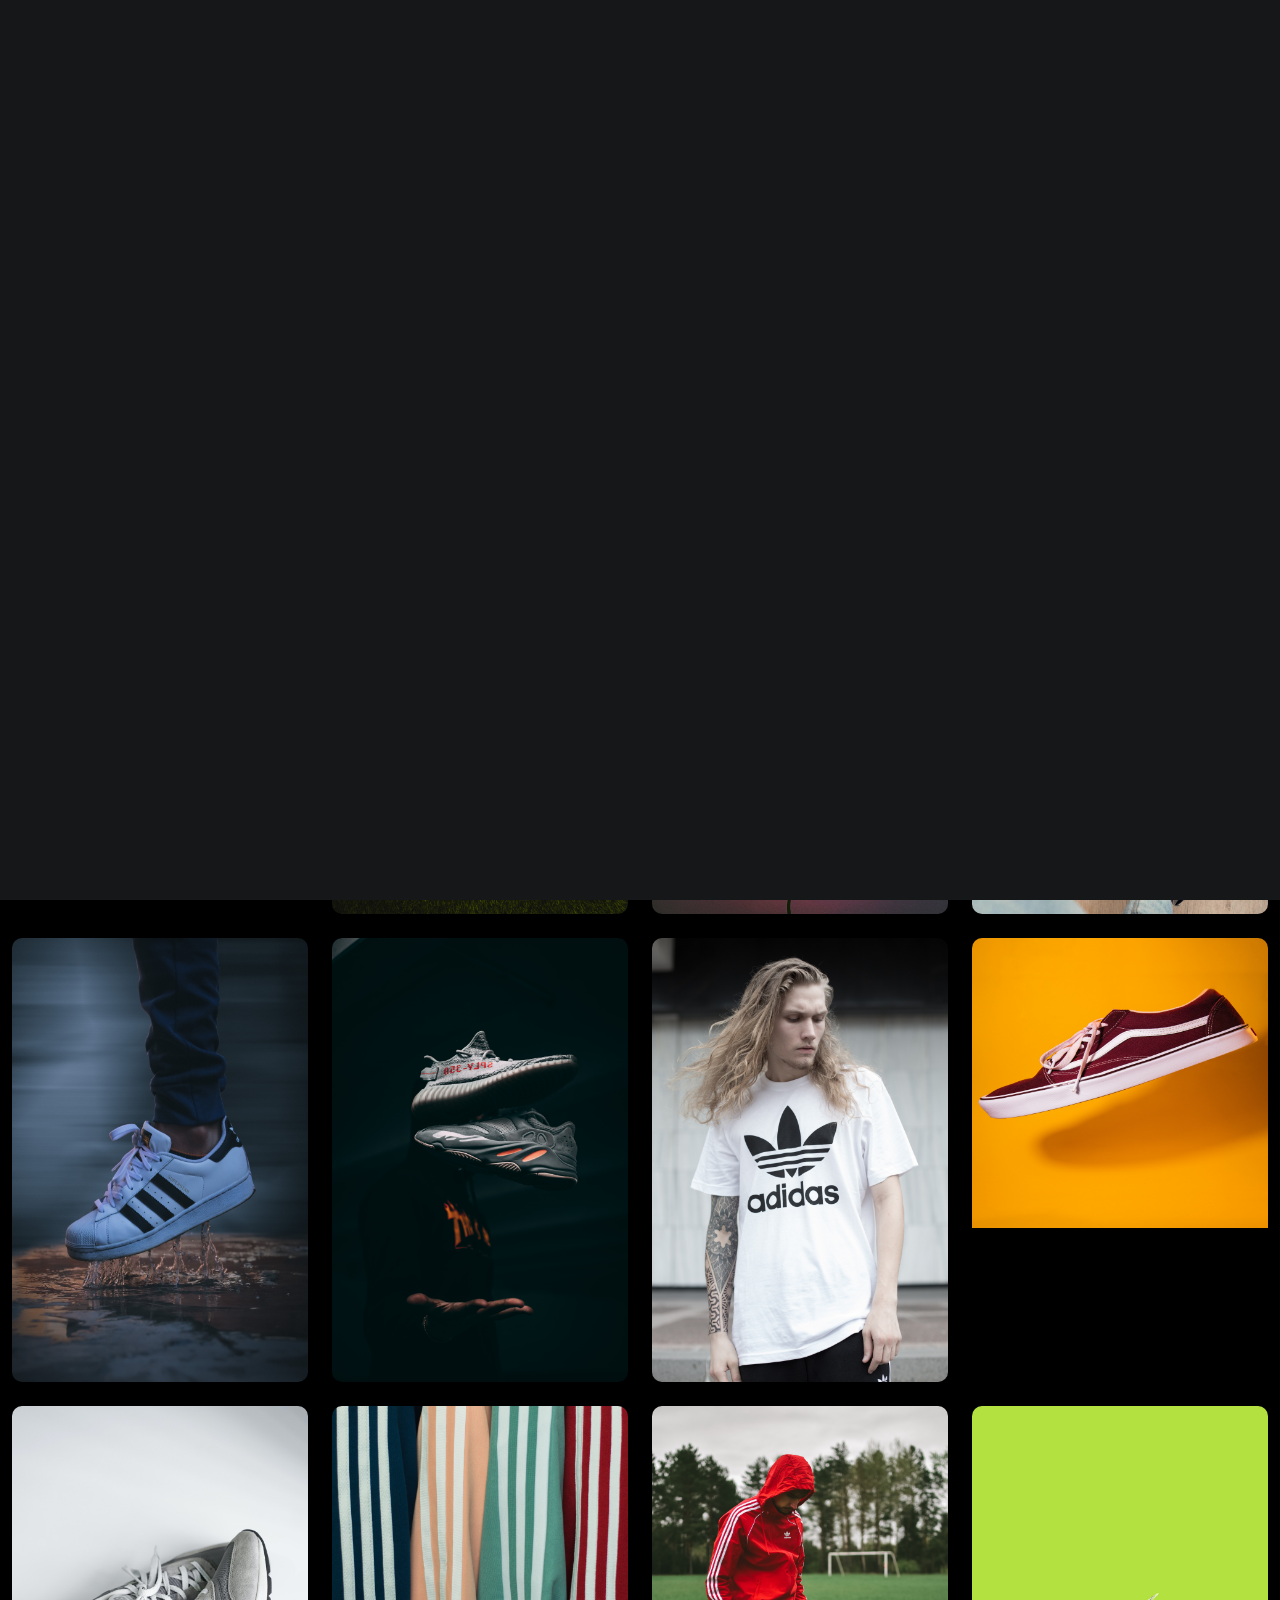
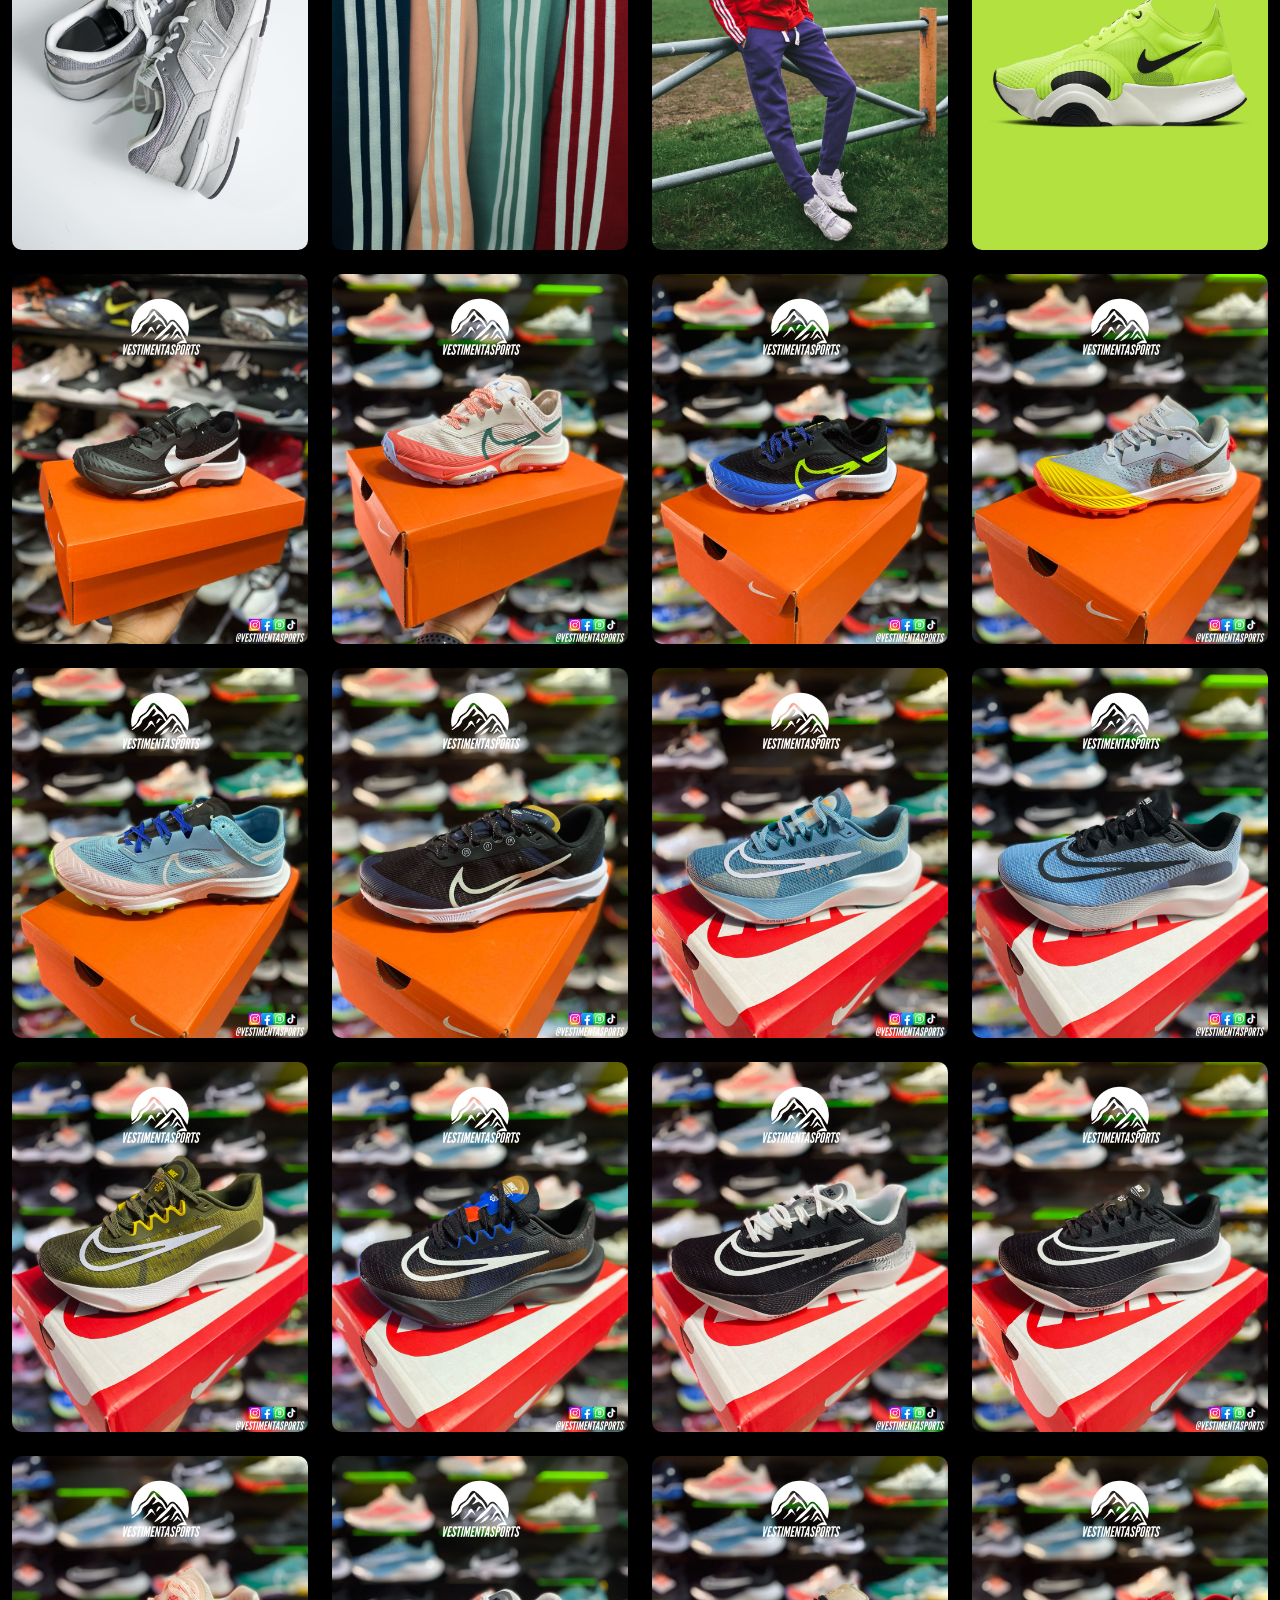
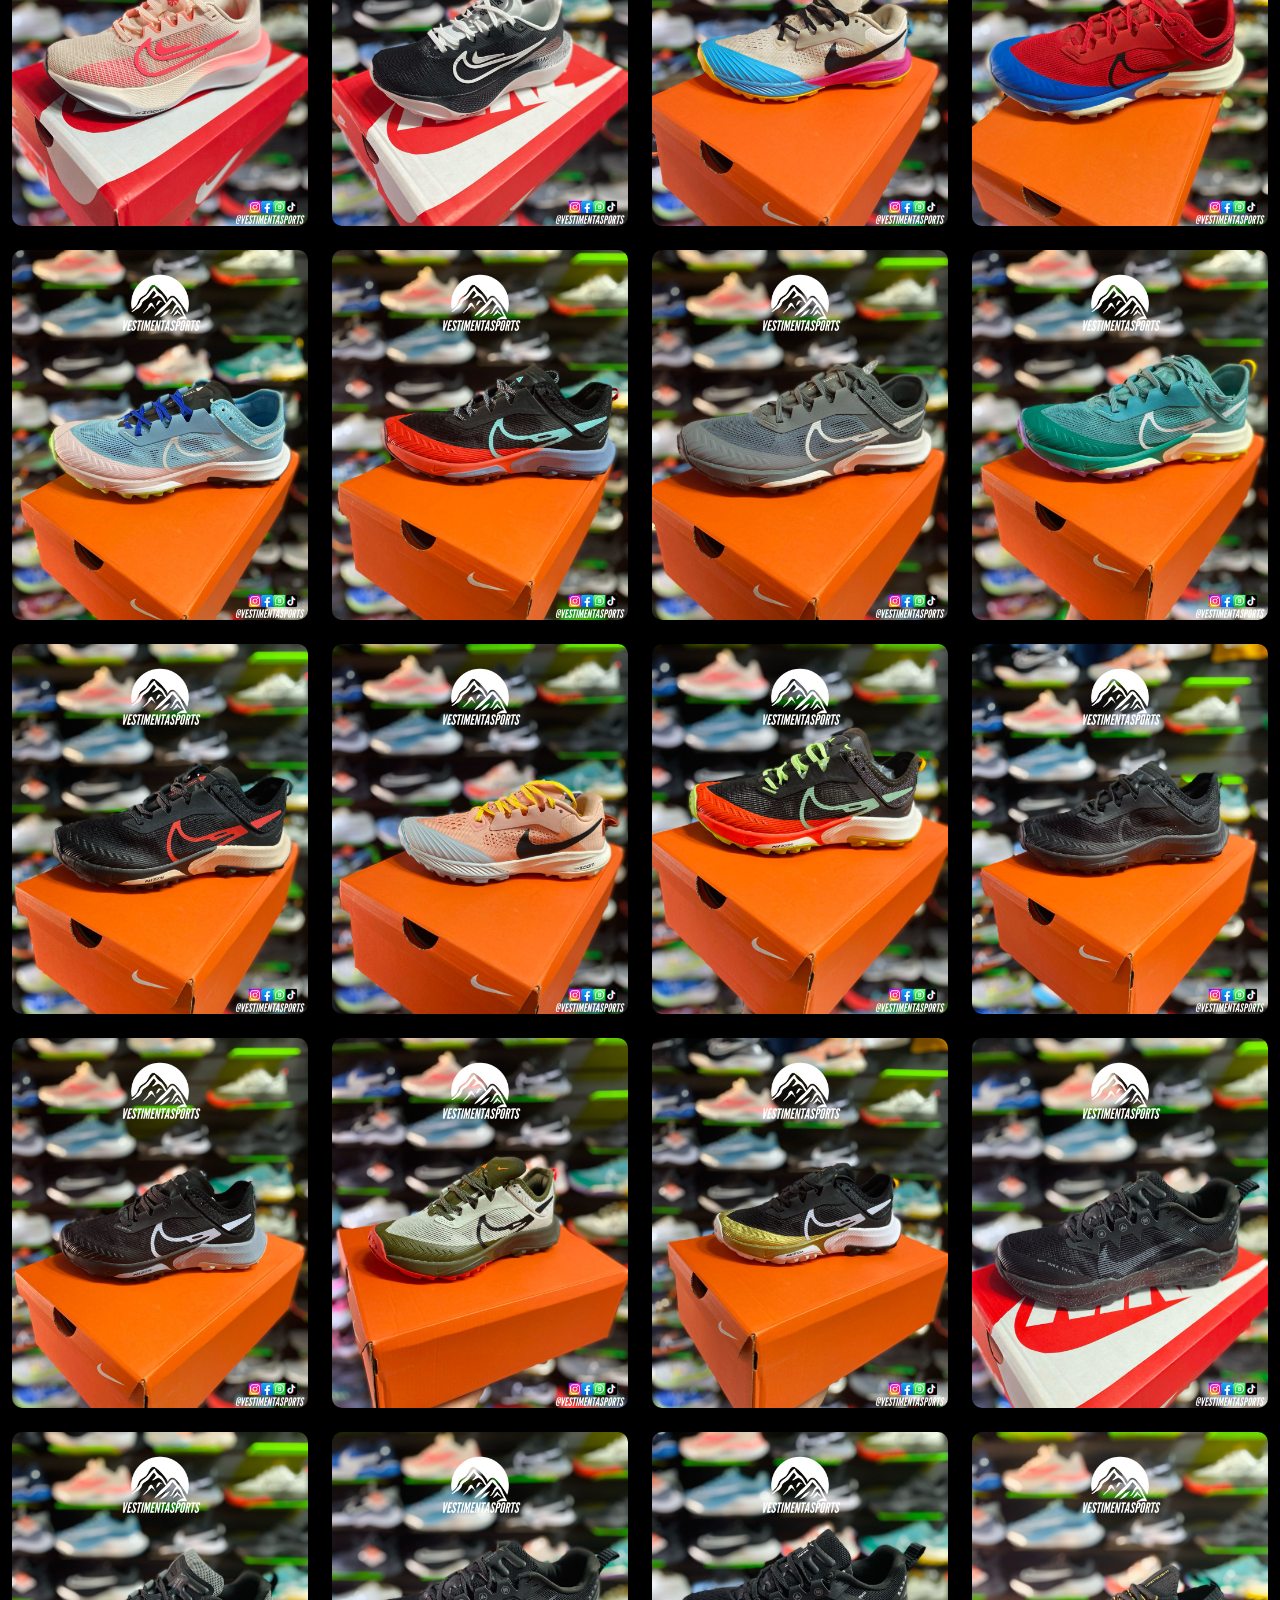
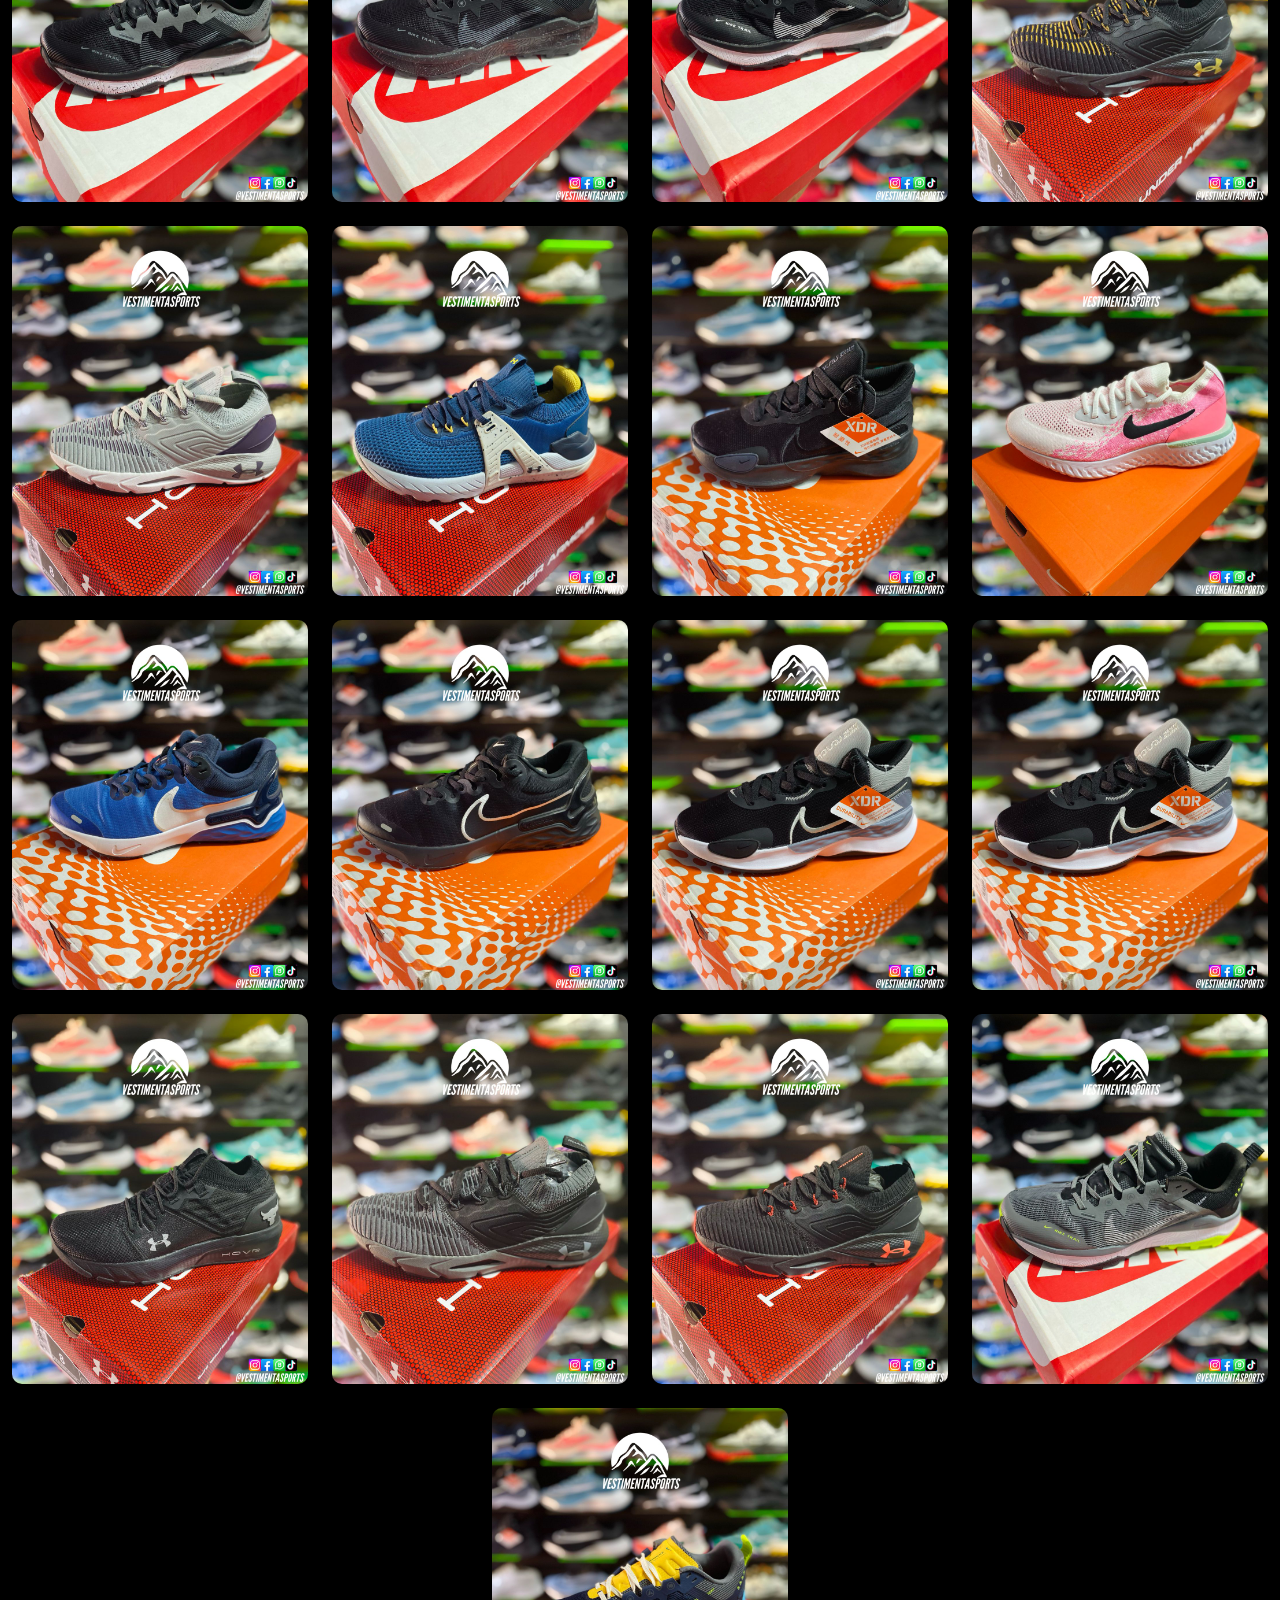
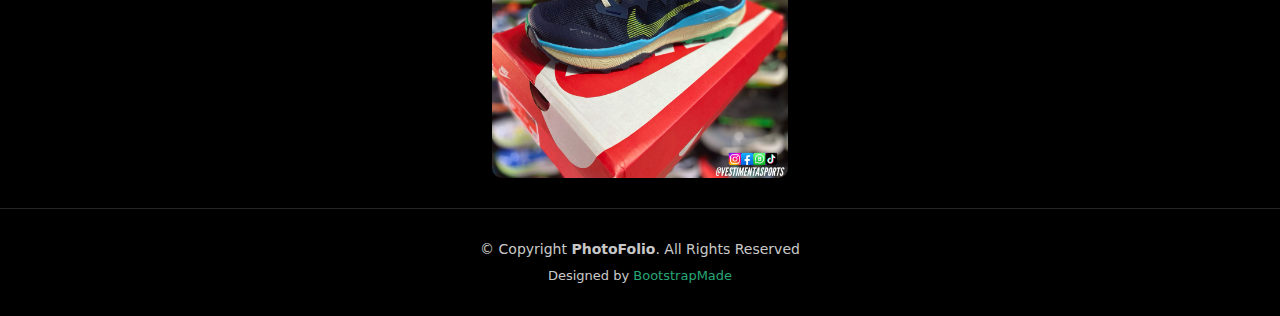
<file: index.html>
<!DOCTYPE html>
<html lang="en">

<head>
  <meta charset="utf-8">
  <meta content="width=device-width, initial-scale=1.0" name="viewport">

  <title>⚡⚡ VESTIMENTAS SPORTS ⚡⚡</title>
  <meta content="" name="description">
  <meta content="" name="keywords">

  <!-- Favicons -->
  <link href="assets/img/favicon.png" rel="icon">
  <link href="assets/img/apple-touch-icon.png" rel="apple-touch-icon">

  <!-- Google Fonts 
  <link rel="preconnect" href="https://fonts.googleapis.com">
  <link rel="preconnect" href="https://fonts.gstatic.com" crossorigin>
    <link href="https://fonts.googleapis.com/css2?family=Open+Sans:ital,wght@0,300;0,400;0,500;0,600;0,700;1,300;1,400;1,600;1,700&family=Inter:ital,wght@0,300;0,400;0,500;0,600;0,700;1,300;1,400;1,500;1,600;1,700&family=Cardo:ital,wght@0,400;0,700;1,400&display=swap" rel="stylesheet"> -->

  <!-- Vendor CSS Files -->
  <link href="assets/vendor/bootstrap/css/bootstrap.min.css" rel="stylesheet">
  <link href="assets/vendor/bootstrap-icons/bootstrap-icons.css" rel="stylesheet">
  <link href="assets/vendor/swiper/swiper-bundle.min.css" rel="stylesheet">
  <link href="assets/vendor/glightbox/css/glightbox.min.css" rel="stylesheet">
  <link href="assets/vendor/aos/aos.css" rel="stylesheet">

  <!-- Template Main CSS File -->
  <link href="assets/css/main.css" rel="stylesheet">

  <style type="text/css">
    


  </style>


  <!-- =======================================================
  * Template Name: PhotoFolio
  * Updated: Jul 27 2023 with Bootstrap v5.3.1
  * Template URL: https://bootstrapmade.com/photofolio-bootstrap-photography-website-template/
  * Author: BootstrapMade.com
  * License: https://bootstrapmade.com/license/
  ======================================================== -->

</head>

<body>

  <!-- ======= Header ======= -->
  <header id="header" class="header d-flex align-items-center fixed-top">
    <div class="container-fluid d-flex align-items-center justify-content-between">

      <a href="index.html" class="logo d-flex align-items-center  me-auto me-lg-0">
        <!-- Uncomment the line below if you also wish to use an image logo -->
        <!-- <img src="assets/img/logo.png" alt=""> -->
        <i class="bi bi-camera"></i>
        <h3> ⚡⚡ VESTIMENTAS SPORTS ⚡⚡</h3>
      </a>

      <nav id="navbar" class="navbar">
        <ul>
          <li><a href="index.html" class="active">INICIO</a></li>
          <li><a href="about.html">ACERCA</a></li>
          <li class="dropdown"><a href="#"><span>GALERIA</span> <i class="bi bi-chevron-down dropdown-indicator"></i></a>
            <ul>
              <li><a href="gallery.html">Nature</a></li>
              <li><a href="gallery.html">People</a></li>
              <li><a href="gallery.html">Architecture</a></li>
              <li><a href="gallery.html">Animals</a></li>
              <li><a href="gallery.html">Sports</a></li>
              <li><a href="gallery.html">Travel</a></li>
              <li class="dropdown"><a href="#"><span>Sub Menu</span> <i class="bi bi-chevron-down dropdown-indicator"></i></a>
                <ul>
                  <li><a href="#">Sub Menu 1</a></li>
                  <li><a href="#">Sub Menu 2</a></li>
                  <li><a href="#">Sub Menu 3</a></li>
                </ul>
              </li>
            </ul>
          </li>
          <li><a href="services.html">Services</a></li>
          <li><a href="contact.html">Contact</a></li>
        </ul>
      </nav><!-- .navbar -->

      <div class="header-social-links">
        <a href="#" class="twitter"><i class="bi bi-twitter"></i></a>
        <a href="#" class="facebook"><i class="bi bi-facebook"></i></a>
        <a href="#" class="instagram"><i class="bi bi-instagram"></i></a>
        <a href="#" class="linkedin"><i class="bi bi-linkedin"></i></i></a>
      </div>
      <i class="mobile-nav-toggle mobile-nav-show bi bi-list"></i>
      <i class="mobile-nav-toggle mobile-nav-hide d-none bi bi-x"></i>

    </div>
  </header><!-- End Header -->

  <!-- ======= Hero Section ======= -->
  <section id="hero" class="hero d-flex flex-column justify-content-center align-items-center" data-aos="fade" data-aos-delay="1500">
    <div class="container">
      <div class="row justify-content-center">
        <div class="col-lg-6 text-center">
          <h2>
           ⚡⚡ VESTIMENTAS SPORTS ⚡⚡
         </h2>
          <p>Tienda Virtual, canzado deportivo, camisetas, playeras, y mas.</p>
          <a href="contact.html" class="btn-get-started">Mas informacion al proveedor</a>
        </div>
      </div>
    </div>
  </section><!-- End Hero Section -->

  <main id="main" data-aos="fade" data-aos-delay="1500">

    <!-- ======= Gallery Section ======= -->
    <section id="gallery" class="gallery">
      <div class="container-fluid">

        <div class="row gy-4 justify-content-center">
          <div class="col-xl-3 col-lg-4 col-md-6">
            <div class="gallery-item h-100">
              <img src="assets/img/gallery/gallery-1.jpg" class="img-fluid" alt="">
              <div class="gallery-links d-flex align-items-center justify-content-center">
                <a href="assets/img/gallery/gallery-1.jpg" title="Gallery 1" class="glightbox preview-link"><i class="bi bi-arrows-angle-expand"></i></a>
                <a href="gallery-single.html" class="details-link"><i class="bi bi-link-45deg"></i>sdsd</a>
              </div> asas
            </div> 
          </div><!-- End Gallery Item -->
          <div class="col-xl-3 col-lg-4 col-md-6">
            <div class="gallery-item h-100">
              <img src="assets/img/gallery/gallery-2.jpg" class="img-fluid" alt="">
              <div class="gallery-links d-flex align-items-center justify-content-center">
                <a href="assets/img/gallery/gallery-2.jpg" title="Gallery 2" class="glightbox preview-link"><i class="bi bi-arrows-angle-expand"></i></a>
                <a href="gallery-single.html" class="details-link"><i class="bi bi-link-45deg"></i></a>
              </div>
            </div>
          </div><!-- End Gallery Item -->
          <div class="col-xl-3 col-lg-4 col-md-6">
            <div class="gallery-item h-100">
              <img src="assets/img/gallery/gallery-3.jpg" class="img-fluid" alt="">
              <div class="gallery-links d-flex align-items-center justify-content-center">
                <a href="assets/img/gallery/gallery-3.jpg" title="Gallery 3" class="glightbox preview-link"><i class="bi bi-arrows-angle-expand"></i></a>
                <a href="gallery-single.html" class="details-link"><i class="bi bi-link-45deg"></i></a>
              </div>
            </div>
          </div><!-- End Gallery Item -->
          <div class="col-xl-3 col-lg-4 col-md-6">
            <div class="gallery-item h-100">
              <img src="assets/img/gallery/gallery-4.jpg" class="img-fluid" alt="">
              <div class="gallery-links d-flex align-items-center justify-content-center">
                <a href="assets/img/gallery/gallery-4.jpg" title="Gallery 4" class="glightbox preview-link"><i class="bi bi-arrows-angle-expand"></i></a>
                <a href="gallery-single.html" class="details-link"><i class="bi bi-link-45deg"></i></a>
              </div>
            </div>
          </div><!-- End Gallery Item -->
          <div class="col-xl-3 col-lg-4 col-md-6">
            <div class="gallery-item h-100">
              <img src="assets/img/gallery/gallery-5.jpg" class="img-fluid" alt="">
              <div class="gallery-links d-flex align-items-center justify-content-center">
                <a href="assets/img/gallery/gallery-5.jpg" title="Gallery 5" class="glightbox preview-link"><i class="bi bi-arrows-angle-expand"></i></a>
                <a href="gallery-single.html" class="details-link"><i class="bi bi-link-45deg"></i></a>
              </div>
            </div>
          </div><!-- End Gallery Item -->
          <div class="col-xl-3 col-lg-4 col-md-6">
            <div class="gallery-item h-100">
              <img src="assets/img/gallery/gallery-6.jpg" class="img-fluid" alt="">
              <div class="gallery-links d-flex align-items-center justify-content-center">
                <a href="assets/img/gallery/gallery-6.jpg" title="Gallery 6" class="glightbox preview-link"><i class="bi bi-arrows-angle-expand"></i></a>
                <a href="gallery-single.html" class="details-link"><i class="bi bi-link-45deg"></i></a>
              </div>
            </div>
          </div><!-- End Gallery Item -->
          <div class="col-xl-3 col-lg-4 col-md-6">
            <div class="gallery-item h-100">
              <img src="assets/img/gallery/gallery-7.jpg" class="img-fluid" alt="">
              <div class="gallery-links d-flex align-items-center justify-content-center">
                <a href="assets/img/gallery/gallery-7.jpg" title="Gallery 7" class="glightbox preview-link"><i class="bi bi-arrows-angle-expand"></i></a>
                <a href="gallery-single.html" class="details-link"><i class="bi bi-link-45deg"></i></a>
              </div>
            </div>
          </div><!-- End Gallery Item -->
          <div class="col-xl-3 col-lg-4 col-md-6">
            <div class="gallery-item h-100">
              <img src="assets/img/gallery/gallery-8.jpg" class="img-fluid" alt="">
              <div class="gallery-links d-flex align-items-center justify-content-center">
                <a href="assets/img/gallery/gallery-8.jpg" title="Gallery 8" class="glightbox preview-link"><i class="bi bi-arrows-angle-expand"></i></a>
                <a href="gallery-single.html" class="details-link"><i class="bi bi-link-45deg"></i></a>
              </div>
            </div>
          </div><!-- End Gallery Item -->
          <div class="col-xl-3 col-lg-4 col-md-6">
            <div class="gallery-item h-100">
              <img src="assets/img/gallery/gallery-9.jpg" class="img-fluid" alt="">
              <div class="gallery-links d-flex align-items-center justify-content-center">
                <a href="assets/img/gallery/gallery-9.jpg" title="Gallery 9" class="glightbox preview-link"><i class="bi bi-arrows-angle-expand"></i></a>
                <a href="gallery-single.html" class="details-link"><i class="bi bi-link-45deg"></i></a>
              </div>
            </div>
          </div><!-- End Gallery Item -->
          <div class="col-xl-3 col-lg-4 col-md-6">
            <div class="gallery-item h-100">
              <img src="assets/img/gallery/gallery-10.jpg" class="img-fluid" alt="">
              <div class="gallery-links d-flex align-items-center justify-content-center">
                <a href="assets/img/gallery/gallery-10.jpg" title="Gallery 10" class="glightbox preview-link"><i class="bi bi-arrows-angle-expand"></i></a>
                <a href="gallery-single.html" class="details-link"><i class="bi bi-link-45deg"></i></a>
              </div>
            </div>
          </div><!-- End Gallery Item -->
          <div class="col-xl-3 col-lg-4 col-md-6">
            <div class="gallery-item h-100">
              <img src="assets/img/gallery/gallery-11.jpg" class="img-fluid" alt="">
              <div class="gallery-links d-flex align-items-center justify-content-center">
                <a href="assets/img/gallery/gallery-11.jpg" title="Gallery 11" class="glightbox preview-link"><i class="bi bi-arrows-angle-expand"></i></a>
                <a href="gallery-single.html" class="details-link"><i class="bi bi-link-45deg"></i></a>
              </div>
            </div>
          </div><!-- End Gallery Item -->
          <div class="col-xl-3 col-lg-4 col-md-6">
            <div class="gallery-item h-100">
              <img src="assets/img/gallery/gallery-12.jpg" class="img-fluid" alt="">
              <div class="gallery-links d-flex align-items-center justify-content-center">
                <a href="assets/img/gallery/gallery-12.jpg" title="Gallery 12" class="glightbox preview-link"><i class="bi bi-arrows-angle-expand"></i></a>
                <a href="gallery-single.html" class="details-link"><i class="bi bi-link-45deg"></i></a>
              </div>
            </div>
          </div><!-- End Gallery Item -->
          <div class="col-xl-3 col-lg-4 col-md-6">
            <div class="gallery-item h-100">
              <img src="assets/img/gallery/gallery-13.jpg" class="img-fluid" alt="">
              <div class="gallery-links d-flex align-items-center justify-content-center">
                <a href="assets/img/gallery/gallery-13.jpg" title="Gallery 13" class="glightbox preview-link"><i class="bi bi-arrows-angle-expand"></i></a>
                <a href="gallery-single.html" class="details-link"><i class="bi bi-link-45deg"></i></a>
              </div>
            </div>
          </div><!-- End Gallery Item -->
          <div class="col-xl-3 col-lg-4 col-md-6">
            <div class="gallery-item h-100">
              <img src="assets/img/gallery/gallery-14.jpg" class="img-fluid" alt="">
              <div class="gallery-links d-flex align-items-center justify-content-center">
                <a href="assets/img/gallery/gallery-14.jpg" title="Gallery 14" class="glightbox preview-link"><i class="bi bi-arrows-angle-expand"></i></a>
                <a href="gallery-single.html" class="details-link"><i class="bi bi-link-45deg"></i></a>
              </div>
            </div>
          </div><!-- End Gallery Item -->
          <div class="col-xl-3 col-lg-4 col-md-6">
            <div class="gallery-item h-100">
              <img src="assets/img/gallery/gallery-15.jpg" class="img-fluid" alt="">
              <div class="gallery-links d-flex align-items-center justify-content-center">
                <a href="assets/img/gallery/gallery-15.jpg" title="Gallery 15" class="glightbox preview-link"><i class="bi bi-arrows-angle-expand"></i></a>
                <a href="gallery-single.html" class="details-link"><i class="bi bi-link-45deg"></i></a>
              </div>
            </div>
          </div><!-- End Gallery Item -->
          <div class="col-xl-3 col-lg-4 col-md-6">
            <div class="gallery-item h-100">
              <img src="assets/img/gallery/gallery-16.jpg" class="img-fluid" alt="">
              <div class="gallery-links d-flex align-items-center justify-content-center">
                <a href="assets/img/gallery/gallery-16.jpg" title="Gallery 16" class="glightbox preview-link"><i class="bi bi-arrows-angle-expand"></i></a>
                <a href="gallery-single.html" class="details-link"><i class="bi bi-link-45deg"></i></a>
              </div>
            </div>
          </div>
          <div class="col-xl-3 col-lg-4 col-md-6">
            <div class="gallery-item h-100">
              <img src="assets/img/gallery/gallery-17.jpg" class="img-fluid" alt="">
              <div class="gallery-links d-flex align-items-center justify-content-center">
                <a href="assets/img/gallery/gallery-17.jpg" title="Gallery 16" class="glightbox preview-link"><i class="bi bi-arrows-angle-expand"></i></a>
                <a href="gallery-single.html" class="details-link"><i class="bi bi-link-45deg"></i></a>
              </div>
            </div>
          </div>
          <div class="col-xl-3 col-lg-4 col-md-6">
            <div class="gallery-item h-100">
              <img src="assets/img/gallery/gallery-18.jpg" class="img-fluid" alt="">
              <div class="gallery-links d-flex align-items-center justify-content-center">
                <a href="assets/img/gallery/gallery-18.jpg" title="Gallery 16" class="glightbox preview-link"><i class="bi bi-arrows-angle-expand"></i></a>
                <a href="gallery-single.html" class="details-link"><i class="bi bi-link-45deg"></i></a>
              </div>
            </div>
          </div>
          <div class="col-xl-3 col-lg-4 col-md-6">
            <div class="gallery-item h-100">
              <img src="assets/img/gallery/gallery-19.jpg" class="img-fluid" alt="">
              <div class="gallery-links d-flex align-items-center justify-content-center">
                <a href="assets/img/gallery/gallery-19.jpg" title="Gallery 16" class="glightbox preview-link"><i class="bi bi-arrows-angle-expand"></i></a>
                <a href="gallery-single.html" class="details-link"><i class="bi bi-link-45deg"></i></a>
              </div>
            </div>
          </div>
          <div class="col-xl-3 col-lg-4 col-md-6">
            <div class="gallery-item h-100">
              <img src="assets/img/gallery/gallery-20.jpg" class="img-fluid" alt="">
              <div class="gallery-links d-flex align-items-center justify-content-center">
                <a href="assets/img/gallery/gallery-20.jpg" title="Gallery 16" class="glightbox preview-link"><i class="bi bi-arrows-angle-expand"></i></a>
                <a href="gallery-single.html" class="details-link"><i class="bi bi-link-45deg"></i></a>
              </div>
            </div>
          </div>
          <div class="col-xl-3 col-lg-4 col-md-6">
            <div class="gallery-item h-100">
              <img src="assets/img/gallery/gallery-21.jpg" class="img-fluid" alt="">
              <div class="gallery-links d-flex align-items-center justify-content-center">
                <a href="assets/img/gallery/gallery-21.jpg" title="Gallery 16" class="glightbox preview-link"><i class="bi bi-arrows-angle-expand"></i></a>
                <a href="gallery-single.html" class="details-link"><i class="bi bi-link-45deg"></i></a>
              </div>
            </div>
          </div>
          <div class="col-xl-3 col-lg-4 col-md-6">
            <div class="gallery-item h-100">
              <img src="assets/img/gallery/gallery-22.jpg" class="img-fluid" alt="">
              <div class="gallery-links d-flex align-items-center justify-content-center">
                <a href="assets/img/gallery/gallery-22.jpg" title="Gallery 16" class="glightbox preview-link"><i class="bi bi-arrows-angle-expand"></i></a>
                <a href="gallery-single.html" class="details-link"><i class="bi bi-link-45deg"></i></a>
              </div>
            </div>
          </div>
          <div class="col-xl-3 col-lg-4 col-md-6">
            <div class="gallery-item h-100">
              <img src="assets/img/gallery/gallery-23.jpg" class="img-fluid" alt="">
              <div class="gallery-links d-flex align-items-center justify-content-center">
                <a href="assets/img/gallery/gallery-23.jpg" title="Gallery 16" class="glightbox preview-link"><i class="bi bi-arrows-angle-expand"></i></a>
                <a href="gallery-single.html" class="details-link"><i class="bi bi-link-45deg"></i></a>
              </div>
            </div>
          </div>
          <div class="col-xl-3 col-lg-4 col-md-6">
            <div class="gallery-item h-100">
              <img src="assets/img/gallery/gallery-24.jpg" class="img-fluid" alt="">
              <div class="gallery-links d-flex align-items-center justify-content-center">
                <a href="assets/img/gallery/gallery-24.jpg" title="Gallery 16" class="glightbox preview-link"><i class="bi bi-arrows-angle-expand"></i></a>
                <a href="gallery-single.html" class="details-link"><i class="bi bi-link-45deg"></i></a>
              </div>
            </div>
          </div>
          <div class="col-xl-3 col-lg-4 col-md-6">
            <div class="gallery-item h-100">
              <img src="assets/img/gallery/gallery-25.jpg" class="img-fluid" alt="">
              <div class="gallery-links d-flex align-items-center justify-content-center">
                <a href="assets/img/gallery/gallery-25.jpg" title="Gallery 16" class="glightbox preview-link"><i class="bi bi-arrows-angle-expand"></i></a>
                <a href="gallery-single.html" class="details-link"><i class="bi bi-link-45deg"></i></a>
              </div>
            </div>
          </div>
          <div class="col-xl-3 col-lg-4 col-md-6">
            <div class="gallery-item h-100">
              <img src="assets/img/gallery/gallery-26.jpg" class="img-fluid" alt="">
              <div class="gallery-links d-flex align-items-center justify-content-center">
                <a href="assets/img/gallery/gallery-26.jpg" title="Gallery 16" class="glightbox preview-link"><i class="bi bi-arrows-angle-expand"></i></a>
                <a href="gallery-single.html" class="details-link"><i class="bi bi-link-45deg"></i></a>
              </div>
            </div>
          </div>
          <div class="col-xl-3 col-lg-4 col-md-6">
            <div class="gallery-item h-100">
              <img src="assets/img/gallery/gallery-27.jpg" class="img-fluid" alt="">
              <div class="gallery-links d-flex align-items-center justify-content-center">
                <a href="assets/img/gallery/gallery-27.jpg" title="Gallery 16" class="glightbox preview-link"><i class="bi bi-arrows-angle-expand"></i></a>
                <a href="gallery-single.html" class="details-link"><i class="bi bi-link-45deg"></i></a>
              </div>
            </div>
          </div>
          <div class="col-xl-3 col-lg-4 col-md-6">
            <div class="gallery-item h-100">
              <img src="assets/img/gallery/gallery-28.jpg" class="img-fluid" alt="">
              <div class="gallery-links d-flex align-items-center justify-content-center">
                <a href="assets/img/gallery/gallery-28.jpg" title="Gallery 16" class="glightbox preview-link"><i class="bi bi-arrows-angle-expand"></i></a>
                <a href="gallery-single.html" class="details-link"><i class="bi bi-link-45deg"></i></a>
              </div>
            </div>
          </div>
          <div class="col-xl-3 col-lg-4 col-md-6">
            <div class="gallery-item h-100">
              <img src="assets/img/gallery/gallery-29.jpg" class="img-fluid" alt="">
              <div class="gallery-links d-flex align-items-center justify-content-center">
                <a href="assets/img/gallery/gallery-29.jpg" title="Gallery 16" class="glightbox preview-link"><i class="bi bi-arrows-angle-expand"></i></a>
                <a href="gallery-single.html" class="details-link"><i class="bi bi-link-45deg"></i></a>
              </div>
            </div>
          </div>
          <div class="col-xl-3 col-lg-4 col-md-6">
            <div class="gallery-item h-100">
              <img src="assets/img/gallery/gallery-30.jpg" class="img-fluid" alt="">
              <div class="gallery-links d-flex align-items-center justify-content-center">
                <a href="assets/img/gallery/gallery-30.jpg" title="Gallery 16" class="glightbox preview-link"><i class="bi bi-arrows-angle-expand"></i></a>
                <a href="gallery-single.html" class="details-link"><i class="bi bi-link-45deg"></i></a>
              </div>
            </div>
          </div>
          <div class="col-xl-3 col-lg-4 col-md-6">
            <div class="gallery-item h-100">
              <img src="assets/img/gallery/gallery-31.jpg" class="img-fluid" alt="">
              <div class="gallery-links d-flex align-items-center justify-content-center">
                <a href="assets/img/gallery/gallery-31.jpg" title="Gallery 16" class="glightbox preview-link"><i class="bi bi-arrows-angle-expand"></i></a>
                <a href="gallery-single.html" class="details-link"><i class="bi bi-link-45deg"></i></a>
              </div>
            </div>
          </div>
          <div class="col-xl-3 col-lg-4 col-md-6">
            <div class="gallery-item h-100">
              <img src="assets/img/gallery/gallery-32.jpg" class="img-fluid" alt="">
              <div class="gallery-links d-flex align-items-center justify-content-center">
                <a href="assets/img/gallery/gallery-32.jpg" title="Gallery 16" class="glightbox preview-link"><i class="bi bi-arrows-angle-expand"></i></a>
                <a href="gallery-single.html" class="details-link"><i class="bi bi-link-45deg"></i></a>
              </div>
            </div>
          </div>
          <div class="col-xl-3 col-lg-4 col-md-6">
            <div class="gallery-item h-100">
              <img src="assets/img/gallery/gallery-33.jpg" class="img-fluid" alt="">
              <div class="gallery-links d-flex align-items-center justify-content-center">
                <a href="assets/img/gallery/gallery-33.jpg" title="Gallery 16" class="glightbox preview-link"><i class="bi bi-arrows-angle-expand"></i></a>
                <a href="gallery-single.html" class="details-link"><i class="bi bi-link-45deg"></i></a>
              </div>
            </div>
          </div>
          <div class="col-xl-3 col-lg-4 col-md-6">
            <div class="gallery-item h-100">
              <img src="assets/img/gallery/gallery-34.jpg" class="img-fluid" alt="">
              <div class="gallery-links d-flex align-items-center justify-content-center">
                <a href="assets/img/gallery/gallery-34.jpg" title="Gallery 16" class="glightbox preview-link"><i class="bi bi-arrows-angle-expand"></i></a>
                <a href="gallery-single.html" class="details-link"><i class="bi bi-link-45deg"></i></a>
              </div>
            </div>
          </div>
          <div class="col-xl-3 col-lg-4 col-md-6">
            <div class="gallery-item h-100">
              <img src="assets/img/gallery/gallery-35.jpg" class="img-fluid" alt="">
              <div class="gallery-links d-flex align-items-center justify-content-center">
                <a href="assets/img/gallery/gallery-35.jpg" title="Gallery 16" class="glightbox preview-link"><i class="bi bi-arrows-angle-expand"></i></a>
                <a href="gallery-single.html" class="details-link"><i class="bi bi-link-45deg"></i></a>
              </div>
            </div>
          </div>
          <div class="col-xl-3 col-lg-4 col-md-6">
            <div class="gallery-item h-100">
              <img src="assets/img/gallery/gallery-36.jpg" class="img-fluid" alt="">
              <div class="gallery-links d-flex align-items-center justify-content-center">
                <a href="assets/img/gallery/gallery-36.jpg" title="Gallery 16" class="glightbox preview-link"><i class="bi bi-arrows-angle-expand"></i></a>
                <a href="gallery-single.html" class="details-link"><i class="bi bi-link-45deg"></i></a>
              </div>
            </div>
          </div>
          <div class="col-xl-3 col-lg-4 col-md-6">
            <div class="gallery-item h-100">
              <img src="assets/img/gallery/gallery-37.jpg" class="img-fluid" alt="">
              <div class="gallery-links d-flex align-items-center justify-content-center">
                <a href="assets/img/gallery/gallery-37.jpg" title="Gallery 16" class="glightbox preview-link"><i class="bi bi-arrows-angle-expand"></i></a>
                <a href="gallery-single.html" class="details-link"><i class="bi bi-link-45deg"></i></a>
              </div>
            </div>
          </div>
          <div class="col-xl-3 col-lg-4 col-md-6">
            <div class="gallery-item h-100">
              <img src="assets/img/gallery/gallery-38.jpg" class="img-fluid" alt="">
              <div class="gallery-links d-flex align-items-center justify-content-center">
                <a href="assets/img/gallery/gallery-38.jpg" title="Gallery 16" class="glightbox preview-link"><i class="bi bi-arrows-angle-expand"></i></a>
                <a href="gallery-single.html" class="details-link"><i class="bi bi-link-45deg"></i></a>
              </div>
            </div>
          </div>
          <div class="col-xl-3 col-lg-4 col-md-6">
            <div class="gallery-item h-100">
              <img src="assets/img/gallery/gallery-39.jpg" class="img-fluid" alt="">
              <div class="gallery-links d-flex align-items-center justify-content-center">
                <a href="assets/img/gallery/gallery-39.jpg" title="Gallery 16" class="glightbox preview-link"><i class="bi bi-arrows-angle-expand"></i></a>
                <a href="gallery-single.html" class="details-link"><i class="bi bi-link-45deg"></i></a>
              </div>
            </div>
          </div>
          <div class="col-xl-3 col-lg-4 col-md-6">
            <div class="gallery-item h-100">
              <img src="assets/img/gallery/gallery-40.jpg" class="img-fluid" alt="">
              <div class="gallery-links d-flex align-items-center justify-content-center">
                <a href="assets/img/gallery/gallery-40.jpg" title="Gallery 16" class="glightbox preview-link"><i class="bi bi-arrows-angle-expand"></i></a>
                <a href="gallery-single.html" class="details-link"><i class="bi bi-link-45deg"></i></a>
              </div>
            </div>
          </div>
          <div class="col-xl-3 col-lg-4 col-md-6">
            <div class="gallery-item h-100">
              <img src="assets/img/gallery/gallery-41.jpg" class="img-fluid" alt="">
              <div class="gallery-links d-flex align-items-center justify-content-center">
                <a href="assets/img/gallery/gallery-41.jpg" title="Gallery 16" class="glightbox preview-link"><i class="bi bi-arrows-angle-expand"></i></a>
                <a href="gallery-single.html" class="details-link"><i class="bi bi-link-45deg"></i></a>
              </div>
            </div>
          </div>
          <div class="col-xl-3 col-lg-4 col-md-6">
            <div class="gallery-item h-100">
              <img src="assets/img/gallery/gallery-42.jpg" class="img-fluid" alt="">
              <div class="gallery-links d-flex align-items-center justify-content-center">
                <a href="assets/img/gallery/gallery-42.jpg" title="Gallery 16" class="glightbox preview-link"><i class="bi bi-arrows-angle-expand"></i></a>
                <a href="gallery-single.html" class="details-link"><i class="bi bi-link-45deg"></i></a>
              </div>
            </div>
          </div>
          <div class="col-xl-3 col-lg-4 col-md-6">
            <div class="gallery-item h-100">
              <img src="assets/img/gallery/gallery-43.jpg" class="img-fluid" alt="">
              <div class="gallery-links d-flex align-items-center justify-content-center">
                <a href="assets/img/gallery/gallery-43.jpg" title="Gallery 16" class="glightbox preview-link"><i class="bi bi-arrows-angle-expand"></i></a>
                <a href="gallery-single.html" class="details-link"><i class="bi bi-link-45deg"></i></a>
              </div>
            </div>
          </div>
          <div class="col-xl-3 col-lg-4 col-md-6">
            <div class="gallery-item h-100">
              <img src="assets/img/gallery/gallery-44.jpg" class="img-fluid" alt="">
              <div class="gallery-links d-flex align-items-center justify-content-center">
                <a href="assets/img/gallery/gallery-44.jpg" title="Gallery 16" class="glightbox preview-link"><i class="bi bi-arrows-angle-expand"></i></a>
                <a href="gallery-single.html" class="details-link"><i class="bi bi-link-45deg"></i></a>
              </div>
            </div>
          </div>
          <div class="col-xl-3 col-lg-4 col-md-6">
            <div class="gallery-item h-100">
              <img src="assets/img/gallery/gallery-45.jpg" class="img-fluid" alt="">
              <div class="gallery-links d-flex align-items-center justify-content-center">
                <a href="assets/img/gallery/gallery-45.jpg" title="Gallery 16" class="glightbox preview-link"><i class="bi bi-arrows-angle-expand"></i></a>
                <a href="gallery-single.html" class="details-link"><i class="bi bi-link-45deg"></i></a>
              </div>
            </div>
          </div>
          <div class="col-xl-3 col-lg-4 col-md-6">
            <div class="gallery-item h-100">
              <img src="assets/img/gallery/gallery-46.jpg" class="img-fluid" alt="">
              <div class="gallery-links d-flex align-items-center justify-content-center">
                <a href="assets/img/gallery/gallery-46.jpg" title="Gallery 16" class="glightbox preview-link"><i class="bi bi-arrows-angle-expand"></i></a>
                <a href="gallery-single.html" class="details-link"><i class="bi bi-link-45deg"></i></a>
              </div>
            </div>
          </div>
          <div class="col-xl-3 col-lg-4 col-md-6">
            <div class="gallery-item h-100">
              <img src="assets/img/gallery/gallery-47.jpg" class="img-fluid" alt="">
              <div class="gallery-links d-flex align-items-center justify-content-center">
                <a href="assets/img/gallery/gallery-47.jpg" title="Gallery 16" class="glightbox preview-link"><i class="bi bi-arrows-angle-expand"></i></a>
                <a href="gallery-single.html" class="details-link"><i class="bi bi-link-45deg"></i></a>
              </div>
            </div>
          </div>
          <div class="col-xl-3 col-lg-4 col-md-6">
            <div class="gallery-item h-100">
              <img src="assets/img/gallery/gallery-48.jpg" class="img-fluid" alt="">
              <div class="gallery-links d-flex align-items-center justify-content-center">
                <a href="assets/img/gallery/gallery-48.jpg" title="Gallery 16" class="glightbox preview-link"><i class="bi bi-arrows-angle-expand"></i></a>
                <a href="gallery-single.html" class="details-link"><i class="bi bi-link-45deg"></i></a>
              </div>
            </div>
          </div>
          <div class="col-xl-3 col-lg-4 col-md-6">
            <div class="gallery-item h-100">
              <img src="assets/img/gallery/gallery-49.jpg" class="img-fluid" alt="">
              <div class="gallery-links d-flex align-items-center justify-content-center">
                <a href="assets/img/gallery/gallery-49.jpg" title="Gallery 16" class="glightbox preview-link"><i class="bi bi-arrows-angle-expand"></i></a>
                <a href="gallery-single.html" class="details-link"><i class="bi bi-link-45deg"></i></a>
              </div>
            </div>
          </div>
          <div class="col-xl-3 col-lg-4 col-md-6">
            <div class="gallery-item h-100">
              <img src="assets/img/gallery/gallery-50.jpg" class="img-fluid" alt="">
              <div class="gallery-links d-flex align-items-center justify-content-center">
                <a href="assets/img/gallery/gallery-50.jpg" title="Gallery 16" class="glightbox preview-link"><i class="bi bi-arrows-angle-expand"></i></a>
                <a href="gallery-single.html" class="details-link"><i class="bi bi-link-45deg"></i></a>
              </div>
            </div>
          </div>
          <div class="col-xl-3 col-lg-4 col-md-6">
            <div class="gallery-item h-100">
              <img src="assets/img/gallery/gallery-51.jpg" class="img-fluid" alt="">
              <div class="gallery-links d-flex align-items-center justify-content-center">
                <a href="assets/img/gallery/gallery-51.jpg" title="Gallery 16" class="glightbox preview-link"><i class="bi bi-arrows-angle-expand"></i></a>
                <a href="gallery-single.html" class="details-link"><i class="bi bi-link-45deg"></i></a>
              </div>
            </div>
          </div>
          <div class="col-xl-3 col-lg-4 col-md-6">
            <div class="gallery-item h-100">
              <img src="assets/img/gallery/gallery-51.jpg" class="img-fluid" alt="">
              <div class="gallery-links d-flex align-items-center justify-content-center">
                <a href="assets/img/gallery/gallery-51.jpg" title="Gallery 16" class="glightbox preview-link"><i class="bi bi-arrows-angle-expand"></i></a>
                <a href="gallery-single.html" class="details-link"><i class="bi bi-link-45deg"></i></a>
              </div>
            </div>
          </div>
          <div class="col-xl-3 col-lg-4 col-md-6">
            <div class="gallery-item h-100">
              <img src="assets/img/gallery/gallery-52.jpg" class="img-fluid" alt="">
              <div class="gallery-links d-flex align-items-center justify-content-center">
                <a href="assets/img/gallery/gallery-52.jpg" title="Gallery 16" class="glightbox preview-link"><i class="bi bi-arrows-angle-expand"></i></a>
                <a href="gallery-single.html" class="details-link"><i class="bi bi-link-45deg"></i></a>
              </div>
            </div>
          </div>
          <div class="col-xl-3 col-lg-4 col-md-6">
            <div class="gallery-item h-100">
              <img src="assets/img/gallery/gallery-53.jpg" class="img-fluid" alt="">
              <div class="gallery-links d-flex align-items-center justify-content-center">
                <a href="assets/img/gallery/gallery-53.jpg" title="Gallery 16" class="glightbox preview-link"><i class="bi bi-arrows-angle-expand"></i></a>
                <a href="gallery-single.html" class="details-link"><i class="bi bi-link-45deg"></i></a>
              </div>
            </div>
          </div>
          <div class="col-xl-3 col-lg-4 col-md-6">
            <div class="gallery-item h-100">
              <img src="assets/img/gallery/gallery-54.jpg" class="img-fluid" alt="">
              <div class="gallery-links d-flex align-items-center justify-content-center">
                <a href="assets/img/gallery/gallery-54.jpg" title="Gallery 16" class="glightbox preview-link"><i class="bi bi-arrows-angle-expand"></i></a>
                <a href="gallery-single.html" class="details-link"><i class="bi bi-link-45deg"></i></a>
              </div>
            </div>
          </div>
          <div class="col-xl-3 col-lg-4 col-md-6">
            <div class="gallery-item h-100">
              <img src="assets/img/gallery/gallery-55.jpg" class="img-fluid" alt="">
              <div class="gallery-links d-flex align-items-center justify-content-center">
                <a href="assets/img/gallery/gallery-55.jpg" title="Gallery 16" class="glightbox preview-link"><i class="bi bi-arrows-angle-expand"></i></a>
                <a href="gallery-single.html" class="details-link"><i class="bi bi-link-45deg"></i></a>
              </div>
            </div>
          </div>
          <div class="col-xl-3 col-lg-4 col-md-6">
            <div class="gallery-item h-100">
              <img src="assets/img/gallery/gallery-56.jpg" class="img-fluid" alt="">
              <div class="gallery-links d-flex align-items-center justify-content-center">
                <a href="assets/img/gallery/gallery-56.jpg" title="Gallery 16" class="glightbox preview-link"><i class="bi bi-arrows-angle-expand"></i></a>
                <a href="gallery-single.html" class="details-link"><i class="bi bi-link-45deg"></i></a>
              </div>
            </div>
          </div>
          <!-- End Gallery Item -->

        </div>

      </div>
    </section><!-- End Gallery Section -->

  </main><!-- End #main -->

  <!-- ======= Footer ======= -->
  <footer id="footer" class="footer">
    <div class="container">
      <div class="copyright">
        &copy; Copyright <strong><span>PhotoFolio</span></strong>. All Rights Reserved
      </div>
      <div class="credits">
        <!-- All the links in the footer should remain intact. -->
        <!-- You can delete the links only if you purchased the pro version. -->
        <!-- Licensing information: https://bootstrapmade.com/license/ -->
        <!-- Purchase the pro version with working PHP/AJAX contact form: https://bootstrapmade.com/photofolio-bootstrap-photography-website-template/ -->
        Designed by <a href="https://bootstrapmade.com/">BootstrapMade</a>
      </div>
    </div>
  </footer><!-- End Footer -->

  <a href="#" class="scroll-top d-flex align-items-center justify-content-center"><i class="bi bi-arrow-up-short"></i></a>

  <div id="preloader">
    <div class="line"></div>
  </div>

  <!-- Vendor JS Files -->
  <script src="assets/vendor/bootstrap/js/bootstrap.bundle.min.js"></script>
  <script src="assets/vendor/swiper/swiper-bundle.min.js"></script>
  <script src="assets/vendor/glightbox/js/glightbox.min.js"></script>
  <script src="assets/vendor/aos/aos.js"></script>
  <script src="assets/vendor/php-email-form/validate.js"></script>

  <!-- Template Main JS File -->
  <script src="assets/js/main.js"></script>

</body>

</html>
</file>
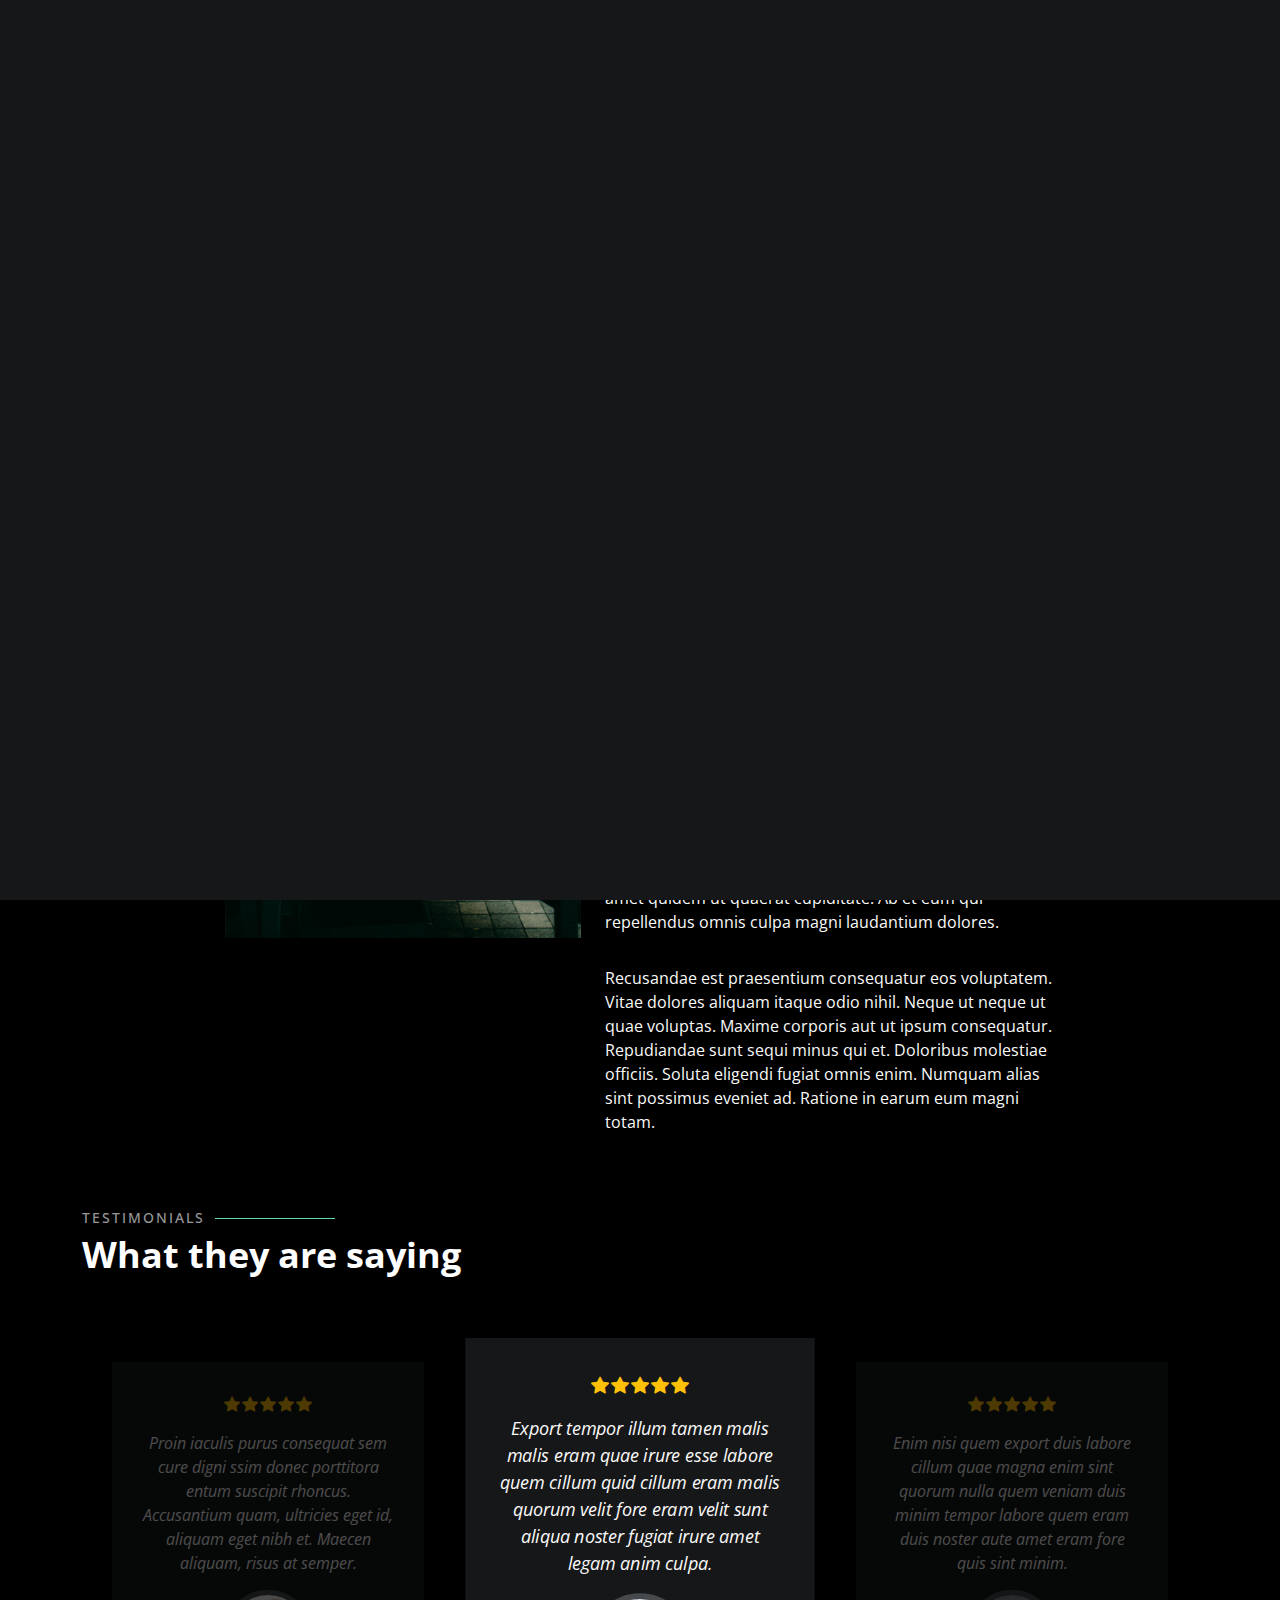
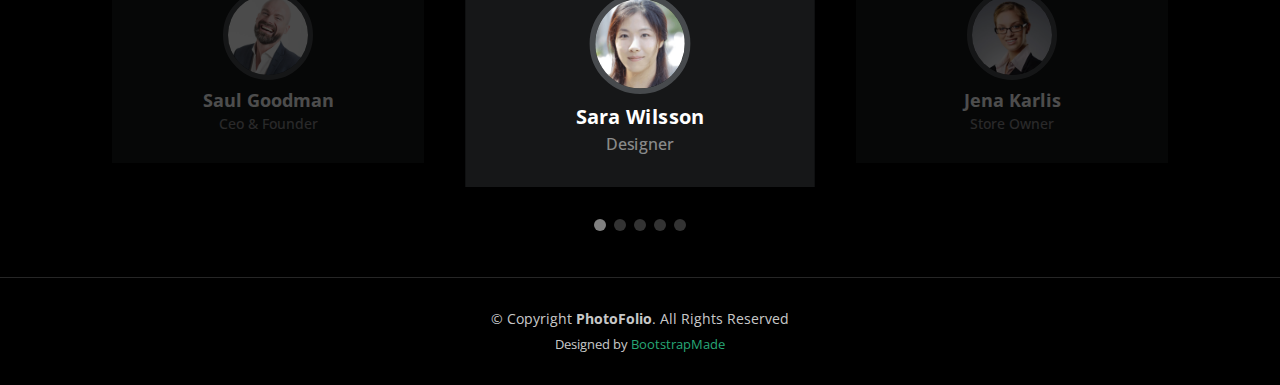
<file: about.html>
<!DOCTYPE html>
<html lang="en">

<head>
  <meta charset="utf-8">
  <meta content="width=device-width, initial-scale=1.0" name="viewport">

  <title>PhotoFolio Bootstrap Template - About</title>
  <meta content="" name="description">
  <meta content="" name="keywords">

  <!-- Favicons -->
  <link href="assets/img/favicon.png" rel="icon">
  <link href="assets/img/apple-touch-icon.png" rel="apple-touch-icon">

  <!-- Google Fonts -->
  <link rel="preconnect" href="https://fonts.googleapis.com">
  <link rel="preconnect" href="https://fonts.gstatic.com" crossorigin>
  <link href="https://fonts.googleapis.com/css2?family=Open+Sans:ital,wght@0,300;0,400;0,500;0,600;0,700;1,300;1,400;1,600;1,700&family=Inter:ital,wght@0,300;0,400;0,500;0,600;0,700;1,300;1,400;1,500;1,600;1,700&family=Cardo:ital,wght@0,400;0,700;1,400&display=swap" rel="stylesheet">

  <!-- Vendor CSS Files -->
  <link href="assets/vendor/bootstrap/css/bootstrap.min.css" rel="stylesheet">
  <link href="assets/vendor/bootstrap-icons/bootstrap-icons.css" rel="stylesheet">
  <link href="assets/vendor/swiper/swiper-bundle.min.css" rel="stylesheet">
  <link href="assets/vendor/glightbox/css/glightbox.min.css" rel="stylesheet">
  <link href="assets/vendor/aos/aos.css" rel="stylesheet">

  <!-- Template Main CSS File -->
  <link href="assets/css/main.css" rel="stylesheet">

  <!-- =======================================================
  * Template Name: PhotoFolio
  * Updated: Jul 27 2023 with Bootstrap v5.3.1
  * Template URL: https://bootstrapmade.com/photofolio-bootstrap-photography-website-template/
  * Author: BootstrapMade.com
  * License: https://bootstrapmade.com/license/
  ======================================================== -->
</head>

<body>

  <!-- ======= Header ======= -->
  <header id="header" class="header d-flex align-items-center fixed-top">
    <div class="container-fluid d-flex align-items-center justify-content-between">

      <a href="index.html" class="logo d-flex align-items-center  me-auto me-lg-0">
        <!-- Uncomment the line below if you also wish to use an image logo -->
        <!-- <img src="assets/img/logo.png" alt=""> -->
        <i class="bi bi-camera"></i>
        <h1>PhotoFolio</h1>
      </a>

      <nav id="navbar" class="navbar">
        <ul>
          <li><a href="index.html">Home</a></li>
          <li><a href="about.html" class="active">About</a></li>
          <li class="dropdown"><a href="#"><span>Gallery</span> <i class="bi bi-chevron-down dropdown-indicator"></i></a>
            <ul>
              <li><a href="gallery.html">Nature</a></li>
              <li><a href="gallery.html">People</a></li>
              <li><a href="gallery.html">Architecture</a></li>
              <li><a href="gallery.html">Animals</a></li>
              <li><a href="gallery.html">Sports</a></li>
              <li><a href="gallery.html">Travel</a></li>
              <li class="dropdown"><a href="#"><span>Sub Menu</span> <i class="bi bi-chevron-down dropdown-indicator"></i></a>
                <ul>
                  <li><a href="#">Sub Menu 1</a></li>
                  <li><a href="#">Sub Menu 2</a></li>
                  <li><a href="#">Sub Menu 3</a></li>
                </ul>
              </li>
            </ul>
          </li>
          <li><a href="services.html">Services</a></li>
          <li><a href="contact.html">Contact</a></li>
        </ul>
      </nav><!-- .navbar -->

      <div class="header-social-links">
        <a href="#" class="twitter"><i class="bi bi-twitter"></i></a>
        <a href="#" class="facebook"><i class="bi bi-facebook"></i></a>
        <a href="#" class="instagram"><i class="bi bi-instagram"></i></a>
        <a href="#" class="linkedin"><i class="bi bi-linkedin"></i></i></a>
      </div>
      <i class="mobile-nav-toggle mobile-nav-show bi bi-list"></i>
      <i class="mobile-nav-toggle mobile-nav-hide d-none bi bi-x"></i>

    </div>
  </header><!-- End Header -->

  <main id="main" data-aos="fade" data-aos-delay="1500">

    <!-- ======= End Page Header ======= -->
    <div class="page-header d-flex align-items-center">
      <div class="container position-relative">
        <div class="row d-flex justify-content-center">
          <div class="col-lg-6 text-center">
            <h2>About</h2>
            <p>Odio et unde deleniti. Deserunt numquam exercitationem. Officiis quo odio sint voluptas consequatur ut a odio voluptatem. Sit dolorum debitis veritatis natus dolores. Quasi ratione sint. Sit quaerat ipsum dolorem.</p>

            <a class="cta-btn" href="contact.html">Available for hire</a>

          </div>
        </div>
      </div>
    </div><!-- End Page Header -->

    <!-- ======= About Section ======= -->
    <section id="about" class="about">
      <div class="container">

        <div class="row gy-4 justify-content-center">
          <div class="col-lg-4">
            <img src="assets/img/profile-img.jpg" class="img-fluid" alt="">
          </div>
          <div class="col-lg-5 content">
            <h2>Professional Photographer from New York</h2>
            <p class="fst-italic py-3">
              Lorem ipsum dolor sit amet, consectetur adipiscing elit, sed do eiusmod tempor incididunt ut labore et dolore
              magna aliqua.
            </p>
            <div class="row">
              <div class="col-lg-6">
                <ul>
                  <li><i class="bi bi-chevron-right"></i> <strong>Birthday:</strong> <span>1 May 1995</span></li>
                  <li><i class="bi bi-chevron-right"></i> <strong>Website:</strong> <span>www.example.com</span></li>
                  <li><i class="bi bi-chevron-right"></i> <strong>Phone:</strong> <span>+123 456 7890</span></li>
                  <li><i class="bi bi-chevron-right"></i> <strong>City:</strong> <span>New York, USA</span></li>
                </ul>
              </div>
              <div class="col-lg-6">
                <ul>
                  <li><i class="bi bi-chevron-right"></i> <strong>Age:</strong> <span>30</span></li>
                  <li><i class="bi bi-chevron-right"></i> <strong>Degree:</strong> <span>Master</span></li>
                  <li><i class="bi bi-chevron-right"></i> <strong>PhEmailone:</strong> <span>email@example.com</span></li>
                  <li><i class="bi bi-chevron-right"></i> <strong>Freelance:</strong> <span>Available</span></li>
                </ul>
              </div>
            </div>
            <p class="py-3">
              Officiis eligendi itaque labore et dolorum mollitia officiis optio vero. Quisquam sunt adipisci omnis et ut. Nulla accusantium dolor incidunt officia tempore. Et eius omnis.
              Cupiditate ut dicta maxime officiis quidem quia. Sed et consectetur qui quia repellendus itaque neque. Aliquid amet quidem ut quaerat cupiditate. Ab et eum qui repellendus omnis culpa magni laudantium dolores.
            </p>
            <p class="m-0">
              Recusandae est praesentium consequatur eos voluptatem. Vitae dolores aliquam itaque odio nihil. Neque ut neque ut quae voluptas. Maxime corporis aut ut ipsum consequatur. Repudiandae sunt sequi minus qui et. Doloribus molestiae officiis.
              Soluta eligendi fugiat omnis enim. Numquam alias sint possimus eveniet ad. Ratione in earum eum magni totam.
            </p>
          </div>
        </div>

      </div>
    </section><!-- End About Section -->

    <!-- ======= Testimonials Section ======= -->
    <section id="testimonials" class="testimonials">
      <div class="container">

        <div class="section-header">
          <h2>Testimonials</h2>
          <p>What they are saying</p>
        </div>

        <div class="slides-3 swiper">
          <div class="swiper-wrapper">

            <div class="swiper-slide">
              <div class="testimonial-item">
                <div class="stars">
                  <i class="bi bi-star-fill"></i><i class="bi bi-star-fill"></i><i class="bi bi-star-fill"></i><i class="bi bi-star-fill"></i><i class="bi bi-star-fill"></i>
                </div>
                <p>
                  Proin iaculis purus consequat sem cure digni ssim donec porttitora entum suscipit rhoncus. Accusantium quam, ultricies eget id, aliquam eget nibh et. Maecen aliquam, risus at semper.
                </p>
                <div class="profile mt-auto">
                  <img src="assets/img/testimonials/testimonials-1.jpg" class="testimonial-img" alt="">
                  <h3>Saul Goodman</h3>
                  <h4>Ceo &amp; Founder</h4>
                </div>
              </div>
            </div><!-- End testimonial item -->

            <div class="swiper-slide">
              <div class="testimonial-item">
                <div class="stars">
                  <i class="bi bi-star-fill"></i><i class="bi bi-star-fill"></i><i class="bi bi-star-fill"></i><i class="bi bi-star-fill"></i><i class="bi bi-star-fill"></i>
                </div>
                <p>
                  Export tempor illum tamen malis malis eram quae irure esse labore quem cillum quid cillum eram malis quorum velit fore eram velit sunt aliqua noster fugiat irure amet legam anim culpa.
                </p>
                <div class="profile mt-auto">
                  <img src="assets/img/testimonials/testimonials-2.jpg" class="testimonial-img" alt="">
                  <h3>Sara Wilsson</h3>
                  <h4>Designer</h4>
                </div>
              </div>
            </div><!-- End testimonial item -->

            <div class="swiper-slide">
              <div class="testimonial-item">
                <div class="stars">
                  <i class="bi bi-star-fill"></i><i class="bi bi-star-fill"></i><i class="bi bi-star-fill"></i><i class="bi bi-star-fill"></i><i class="bi bi-star-fill"></i>
                </div>
                <p>
                  Enim nisi quem export duis labore cillum quae magna enim sint quorum nulla quem veniam duis minim tempor labore quem eram duis noster aute amet eram fore quis sint minim.
                </p>
                <div class="profile mt-auto">
                  <img src="assets/img/testimonials/testimonials-3.jpg" class="testimonial-img" alt="">
                  <h3>Jena Karlis</h3>
                  <h4>Store Owner</h4>
                </div>
              </div>
            </div><!-- End testimonial item -->

            <div class="swiper-slide">
              <div class="testimonial-item">
                <div class="stars">
                  <i class="bi bi-star-fill"></i><i class="bi bi-star-fill"></i><i class="bi bi-star-fill"></i><i class="bi bi-star-fill"></i><i class="bi bi-star-fill"></i>
                </div>
                <p>
                  Fugiat enim eram quae cillum dolore dolor amet nulla culpa multos export minim fugiat minim velit minim dolor enim duis veniam ipsum anim magna sunt elit fore quem dolore labore illum veniam.
                </p>
                <div class="profile mt-auto">
                  <img src="assets/img/testimonials/testimonials-4.jpg" class="testimonial-img" alt="">
                  <h3>Matt Brandon</h3>
                  <h4>Freelancer</h4>
                </div>
              </div>
            </div><!-- End testimonial item -->

            <div class="swiper-slide">
              <div class="testimonial-item">
                <div class="stars">
                  <i class="bi bi-star-fill"></i><i class="bi bi-star-fill"></i><i class="bi bi-star-fill"></i><i class="bi bi-star-fill"></i><i class="bi bi-star-fill"></i>
                </div>
                <p>
                  Quis quorum aliqua sint quem legam fore sunt eram irure aliqua veniam tempor noster veniam enim culpa labore duis sunt culpa nulla illum cillum fugiat legam esse veniam culpa fore nisi cillum quid.
                </p>
                <div class="profile mt-auto">
                  <img src="assets/img/testimonials/testimonials-5.jpg" class="testimonial-img" alt="">
                  <h3>John Larson</h3>
                  <h4>Entrepreneur</h4>
                </div>
              </div>
            </div><!-- End testimonial item -->

          </div>
          <div class="swiper-pagination"></div>
        </div>

      </div>
    </section><!-- End Testimonials Section -->

  </main><!-- End #main -->

  <!-- ======= Footer ======= -->
  <footer id="footer" class="footer">
    <div class="container">
      <div class="copyright">
        &copy; Copyright <strong><span>PhotoFolio</span></strong>. All Rights Reserved
      </div>
      <div class="credits">
        <!-- All the links in the footer should remain intact. -->
        <!-- You can delete the links only if you purchased the pro version. -->
        <!-- Licensing information: https://bootstrapmade.com/license/ -->
        <!-- Purchase the pro version with working PHP/AJAX contact form: https://bootstrapmade.com/photofolio-bootstrap-photography-website-template/ -->
        Designed by <a href="https://bootstrapmade.com/">BootstrapMade</a>
      </div>
    </div>
  </footer><!-- End Footer -->

  <a href="#" class="scroll-top d-flex align-items-center justify-content-center"><i class="bi bi-arrow-up-short"></i></a>

  <div id="preloader">
    <div class="line"></div>
  </div>

  <!-- Vendor JS Files -->
  <script src="assets/vendor/bootstrap/js/bootstrap.bundle.min.js"></script>
  <script src="assets/vendor/swiper/swiper-bundle.min.js"></script>
  <script src="assets/vendor/glightbox/js/glightbox.min.js"></script>
  <script src="assets/vendor/aos/aos.js"></script>
  <script src="assets/vendor/php-email-form/validate.js"></script>

  <!-- Template Main JS File -->
  <script src="assets/js/main.js"></script>

</body>

</html>
</file>
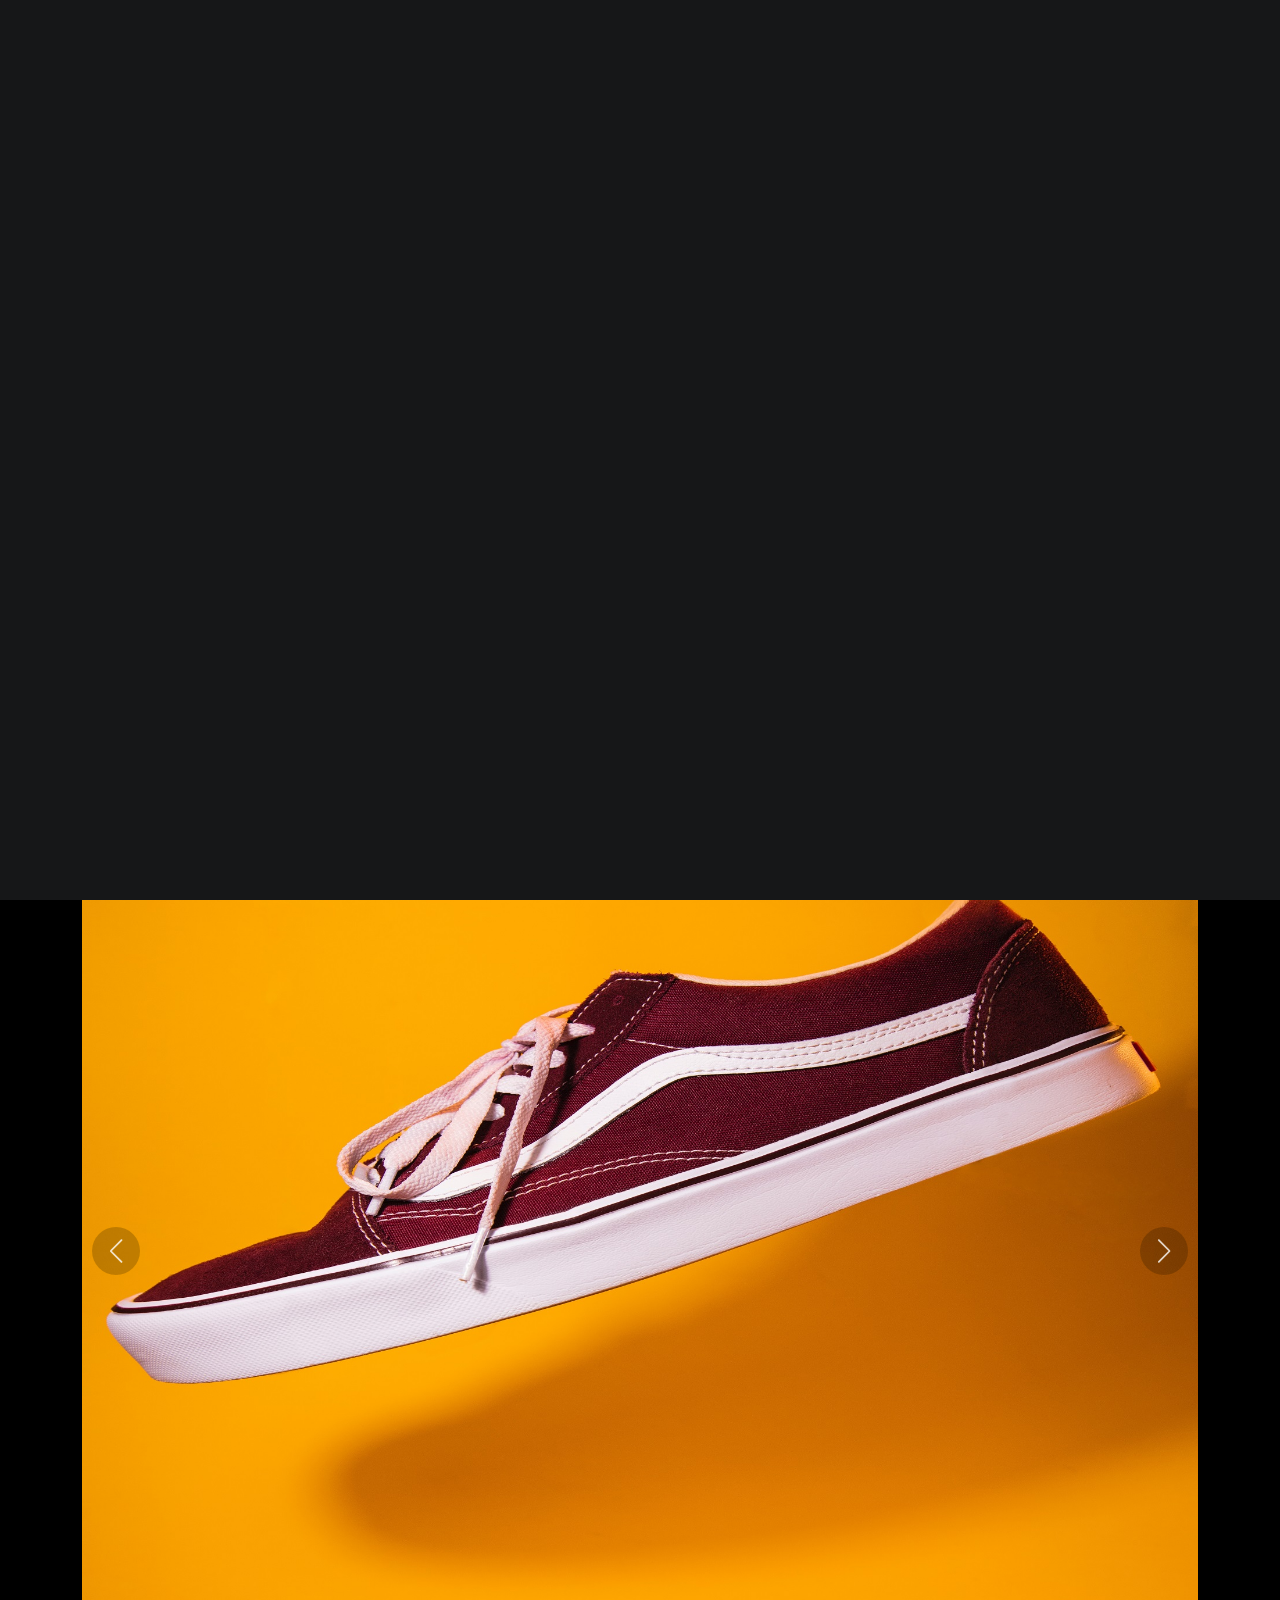
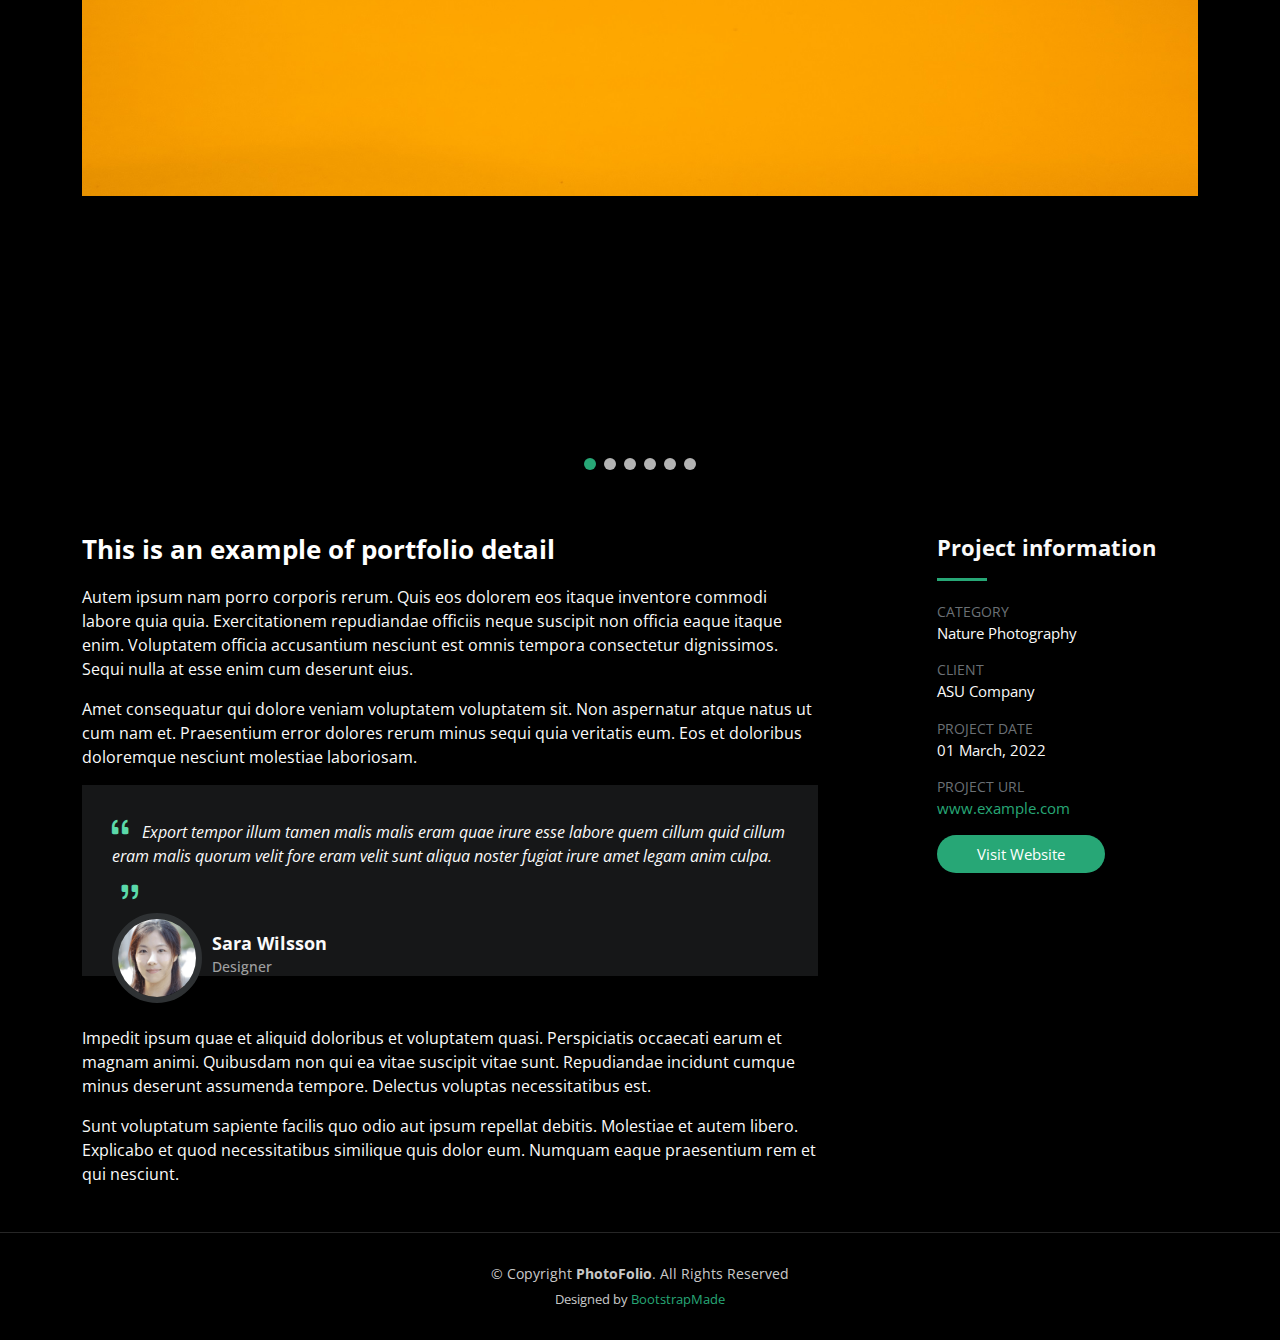
<file: gallery-single.html>
<!DOCTYPE html>
<html lang="en">

<head>
  <meta charset="utf-8">
  <meta content="width=device-width, initial-scale=1.0" name="viewport">

  <title>PhotoFolio Bootstrap Template - Gallery Single</title>
  <meta content="" name="description">
  <meta content="" name="keywords">

  <!-- Favicons -->
  <link href="assets/img/favicon.png" rel="icon">
  <link href="assets/img/apple-touch-icon.png" rel="apple-touch-icon">

  <!-- Google Fonts -->
  <link rel="preconnect" href="https://fonts.googleapis.com">
  <link rel="preconnect" href="https://fonts.gstatic.com" crossorigin>
  <link href="https://fonts.googleapis.com/css2?family=Open+Sans:ital,wght@0,300;0,400;0,500;0,600;0,700;1,300;1,400;1,600;1,700&family=Inter:ital,wght@0,300;0,400;0,500;0,600;0,700;1,300;1,400;1,500;1,600;1,700&family=Cardo:ital,wght@0,400;0,700;1,400&display=swap" rel="stylesheet">

  <!-- Vendor CSS Files -->
  <link href="assets/vendor/bootstrap/css/bootstrap.min.css" rel="stylesheet">
  <link href="assets/vendor/bootstrap-icons/bootstrap-icons.css" rel="stylesheet">
  <link href="assets/vendor/swiper/swiper-bundle.min.css" rel="stylesheet">
  <link href="assets/vendor/glightbox/css/glightbox.min.css" rel="stylesheet">
  <link href="assets/vendor/aos/aos.css" rel="stylesheet">

  <!-- Template Main CSS File -->
  <link href="assets/css/main.css" rel="stylesheet">

  <!-- =======================================================
  * Template Name: PhotoFolio
  * Updated: Jul 27 2023 with Bootstrap v5.3.1
  * Template URL: https://bootstrapmade.com/photofolio-bootstrap-photography-website-template/
  * Author: BootstrapMade.com
  * License: https://bootstrapmade.com/license/
  ======================================================== -->
</head>

<body>

  <!-- ======= Header ======= -->
  <header id="header" class="header d-flex align-items-center fixed-top">
    <div class="container-fluid d-flex align-items-center justify-content-between">

      <a href="index.html" class="logo d-flex align-items-center  me-auto me-lg-0">
        <!-- Uncomment the line below if you also wish to use an image logo -->
        <!-- <img src="assets/img/logo.png" alt=""> -->
        <i class="bi bi-camera"></i>
        <h1>PhotoFolio</h1>
      </a>

      <nav id="navbar" class="navbar">
        <ul>
          <li><a href="index.html">Home</a></li>
          <li><a href="about.html">About</a></li>
          <li class="dropdown"><a href="#"><span>Gallery</span> <i class="bi bi-chevron-down dropdown-indicator"></i></a>
            <ul>
              <li><a href="gallery.html" class="active">Nature</a></li>
              <li><a href="gallery.html">People</a></li>
              <li><a href="gallery.html">Architecture</a></li>
              <li><a href="gallery.html">Animals</a></li>
              <li><a href="gallery.html">Sports</a></li>
              <li><a href="gallery.html">Travel</a></li>
              <li class="dropdown"><a href="#"><span>Sub Menu</span> <i class="bi bi-chevron-down dropdown-indicator"></i></a>
                <ul>
                  <li><a href="#">Sub Menu 1</a></li>
                  <li><a href="#">Sub Menu 2</a></li>
                  <li><a href="#">Sub Menu 3</a></li>
                </ul>
              </li>
            </ul>
          </li>
          <li><a href="services.html">Services</a></li>
          <li><a href="contact.html">Contact</a></li>
        </ul>
      </nav><!-- .navbar -->

      <div class="header-social-links">
        <a href="#" class="twitter"><i class="bi bi-twitter"></i></a>
        <a href="#" class="facebook"><i class="bi bi-facebook"></i></a>
        <a href="#" class="instagram"><i class="bi bi-instagram"></i></a>
        <a href="#" class="linkedin"><i class="bi bi-linkedin"></i></i></a>
      </div>
      <i class="mobile-nav-toggle mobile-nav-show bi bi-list"></i>
      <i class="mobile-nav-toggle mobile-nav-hide d-none bi bi-x"></i>

    </div>
  </header><!-- End Header -->

  <main id="main" data-aos="fade" data-aos-delay="1500">

    <!-- ======= End Page Header ======= -->
    <div class="page-header d-flex align-items-center">
      <div class="container position-relative">
        <div class="row d-flex justify-content-center">
          <div class="col-lg-6 text-center">
            <h2>Gallery Single</h2>
            <p>Odio et unde deleniti. Deserunt numquam exercitationem. Officiis quo odio sint voluptas consequatur ut a odio voluptatem. Sit dolorum debitis veritatis natus dolores. Quasi ratione sint. Sit quaerat ipsum dolorem.</p>

            <a class="cta-btn" href="contact.html">Available for hire</a>

          </div>
        </div>
      </div>
    </div><!-- End Page Header -->

    <!-- ======= Gallery Single Section ======= -->
    <section id="gallery-single" class="gallery-single">
      <div class="container">

        <div class="position-relative h-100">
          <div class="slides-1 portfolio-details-slider swiper">
            <div class="swiper-wrapper align-items-center">

              <div class="swiper-slide">
                <img src="assets/img/gallery/gallery-8.jpg" alt="">
              </div>
              <div class="swiper-slide">
                <img src="assets/img/gallery/gallery-9.jpg" alt="">
              </div>
              <div class="swiper-slide">
                <img src="assets/img/gallery/gallery-10.jpg" alt="">
              </div>
              <div class="swiper-slide">
                <img src="assets/img/gallery/gallery-11.jpg" alt="">
              </div>
              <div class="swiper-slide">
                <img src="assets/img/gallery/gallery-12.jpg" alt="">
              </div>
              <div class="swiper-slide">
                <img src="assets/img/gallery/gallery-13.jpg" alt="">
              </div>

            </div>
            <div class="swiper-pagination"></div>
          </div>
          <div class="swiper-button-prev"></div>
          <div class="swiper-button-next"></div>

        </div>

        <div class="row justify-content-between gy-4 mt-4">

          <div class="col-lg-8">
            <div class="portfolio-description">
              <h2>This is an example of portfolio detail</h2>
              <p>
                Autem ipsum nam porro corporis rerum. Quis eos dolorem eos itaque inventore commodi labore quia quia. Exercitationem repudiandae officiis neque suscipit non officia eaque itaque enim. Voluptatem officia accusantium nesciunt est omnis tempora consectetur dignissimos. Sequi nulla at esse enim cum deserunt eius.
              </p>
              <p>
                Amet consequatur qui dolore veniam voluptatem voluptatem sit. Non aspernatur atque natus ut cum nam et. Praesentium error dolores rerum minus sequi quia veritatis eum. Eos et doloribus doloremque nesciunt molestiae laboriosam.
              </p>

              <div class="testimonial-item">
                <p>
                  <i class="bi bi-quote quote-icon-left"></i>
                  Export tempor illum tamen malis malis eram quae irure esse labore quem cillum quid cillum eram malis quorum velit fore eram velit sunt aliqua noster fugiat irure amet legam anim culpa.
                  <i class="bi bi-quote quote-icon-right"></i>
                </p>
                <div>
                  <img src="assets/img/testimonials/testimonials-2.jpg" class="testimonial-img" alt="">
                  <h3>Sara Wilsson</h3>
                  <h4>Designer</h4>
                </div>
              </div>

              <p>
                Impedit ipsum quae et aliquid doloribus et voluptatem quasi. Perspiciatis occaecati earum et magnam animi. Quibusdam non qui ea vitae suscipit vitae sunt. Repudiandae incidunt cumque minus deserunt assumenda tempore. Delectus voluptas necessitatibus est.

              <p>
                Sunt voluptatum sapiente facilis quo odio aut ipsum repellat debitis. Molestiae et autem libero. Explicabo et quod necessitatibus similique quis dolor eum. Numquam eaque praesentium rem et qui nesciunt.
              </p>

            </div>
          </div>

          <div class="col-lg-3">
            <div class="portfolio-info">
              <h3>Project information</h3>
              <ul>
                <li><strong>Category</strong> <span>Nature Photography</span></li>
                <li><strong>Client</strong> <span>ASU Company</span></li>
                <li><strong>Project date</strong> <span>01 March, 2022</span></li>
                <li><strong>Project URL</strong> <a href="#">www.example.com</a></li>
                <li><a href="#" class="btn-visit align-self-start">Visit Website</a></li>
              </ul>
            </div>
          </div>

        </div>

      </div>
    </section><!-- End Gallery Single Section -->

  </main><!-- End #main -->

  <!-- ======= Footer ======= -->
  <footer id="footer" class="footer">
    <div class="container">
      <div class="copyright">
        &copy; Copyright <strong><span>PhotoFolio</span></strong>. All Rights Reserved
      </div>
      <div class="credits">
        <!-- All the links in the footer should remain intact. -->
        <!-- You can delete the links only if you purchased the pro version. -->
        <!-- Licensing information: https://bootstrapmade.com/license/ -->
        <!-- Purchase the pro version with working PHP/AJAX contact form: https://bootstrapmade.com/photofolio-bootstrap-photography-website-template/ -->
        Designed by <a href="https://bootstrapmade.com/">BootstrapMade</a>
      </div>
    </div>
  </footer><!-- End Footer -->

  <a href="#" class="scroll-top d-flex align-items-center justify-content-center"><i class="bi bi-arrow-up-short"></i></a>

  <div id="preloader">
    <div class="line"></div>
  </div>

  <!-- Vendor JS Files -->
  <script src="assets/vendor/bootstrap/js/bootstrap.bundle.min.js"></script>
  <script src="assets/vendor/swiper/swiper-bundle.min.js"></script>
  <script src="assets/vendor/glightbox/js/glightbox.min.js"></script>
  <script src="assets/vendor/aos/aos.js"></script>
  <script src="assets/vendor/php-email-form/validate.js"></script>

  <!-- Template Main JS File -->
  <script src="assets/js/main.js"></script>

</body>

</html>
</file>
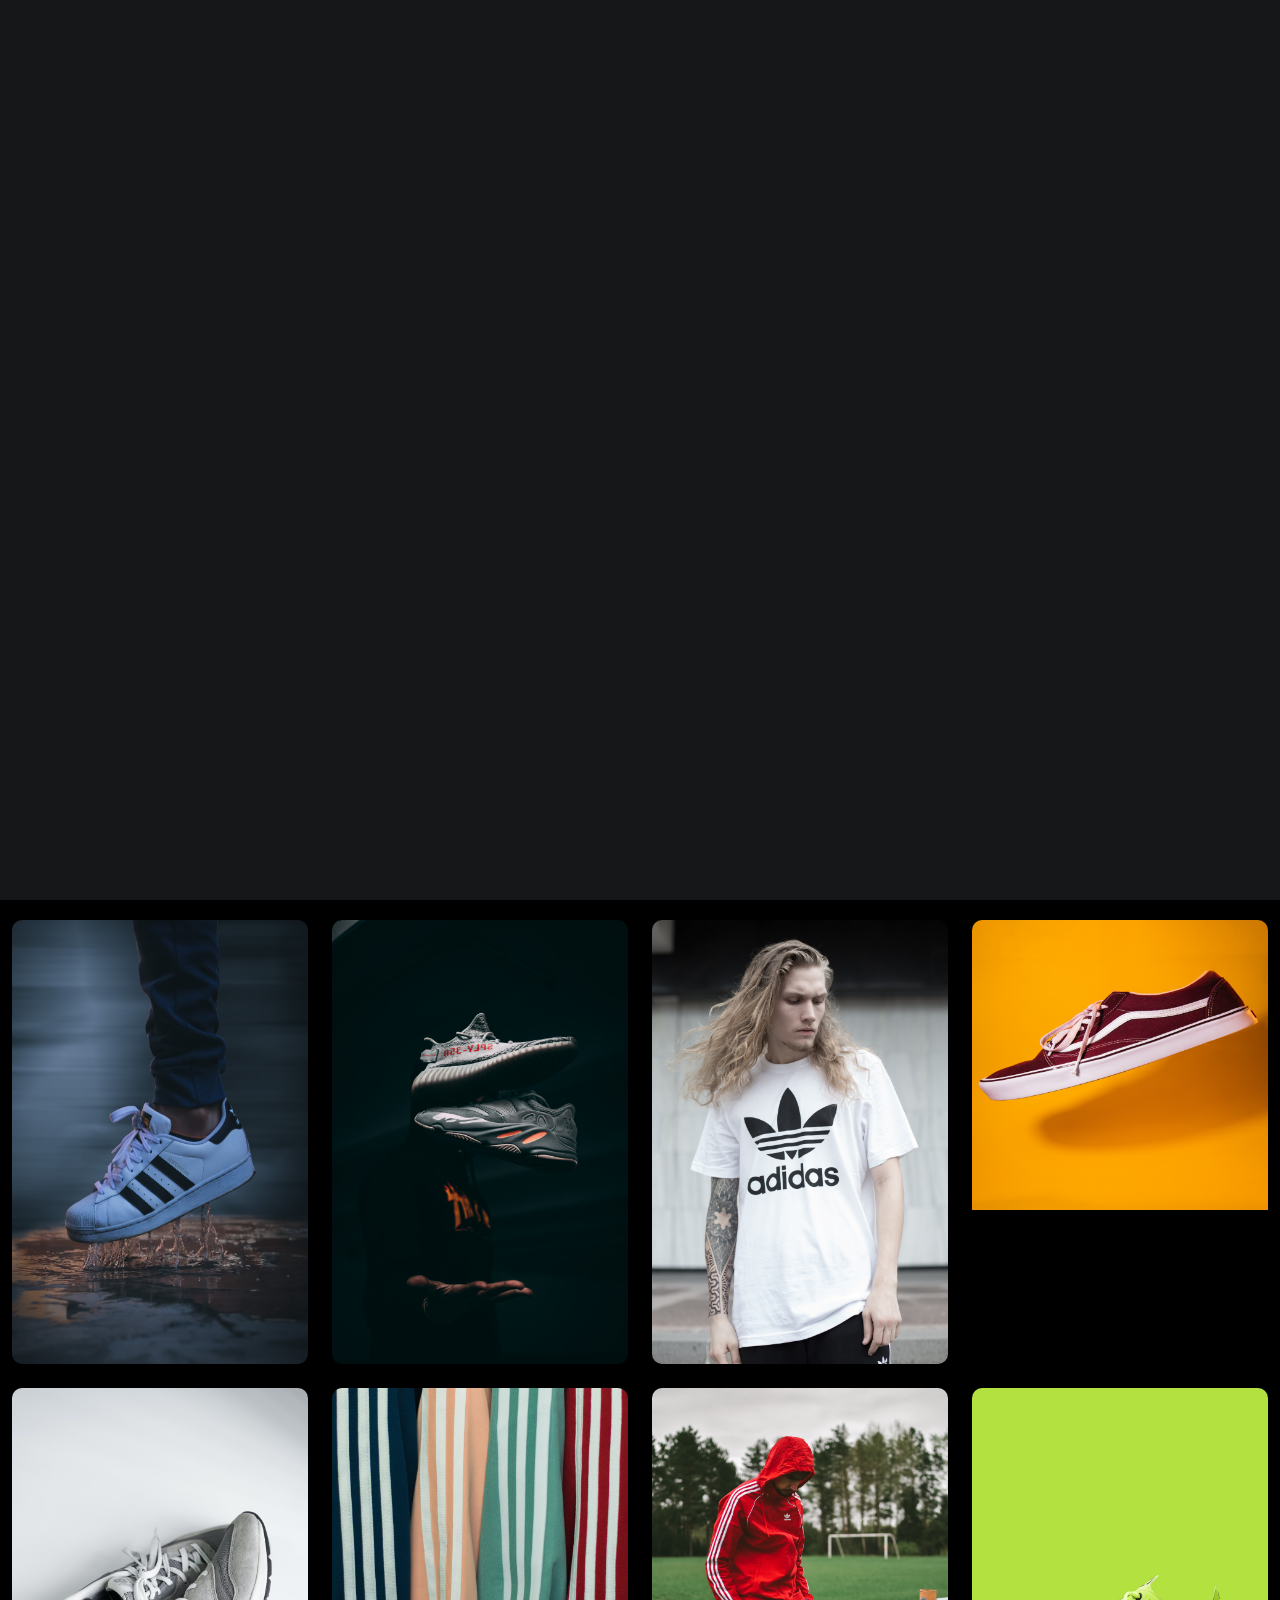
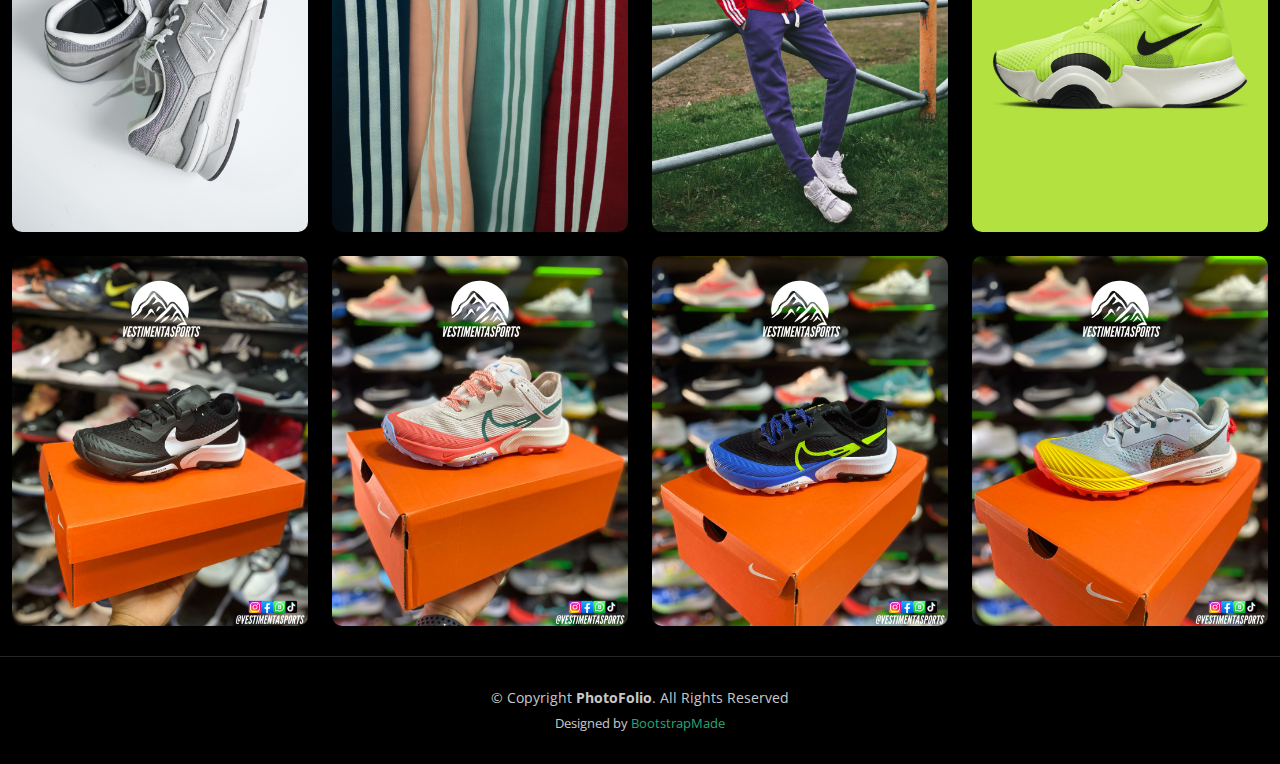
<file: gallery.html>
<!DOCTYPE html>
<html lang="en">

<head>
  <meta charset="utf-8">
  <meta content="width=device-width, initial-scale=1.0" name="viewport">

  <title>VESTIMENTAS SPORTS ⚡</title>
  <meta content="" name="description">
  <meta content="" name="keywords">

  <!-- Favicons -->
  <link href="assets/img/favicon.png" rel="icon">
  <link href="assets/img/apple-touch-icon.png" rel="apple-touch-icon">

  <!-- Google Fonts -->
  <link rel="preconnect" href="https://fonts.googleapis.com">
  <link rel="preconnect" href="https://fonts.gstatic.com" crossorigin>
  <link href="https://fonts.googleapis.com/css2?family=Open+Sans:ital,wght@0,300;0,400;0,500;0,600;0,700;1,300;1,400;1,600;1,700&family=Inter:ital,wght@0,300;0,400;0,500;0,600;0,700;1,300;1,400;1,500;1,600;1,700&family=Cardo:ital,wght@0,400;0,700;1,400&display=swap" rel="stylesheet">

  <!-- Vendor CSS Files -->
  <link href="assets/vendor/bootstrap/css/bootstrap.min.css" rel="stylesheet">
  <link href="assets/vendor/bootstrap-icons/bootstrap-icons.css" rel="stylesheet">
  <link href="assets/vendor/swiper/swiper-bundle.min.css" rel="stylesheet">
  <link href="assets/vendor/glightbox/css/glightbox.min.css" rel="stylesheet">
  <link href="assets/vendor/aos/aos.css" rel="stylesheet">

  <!-- Template Main CSS File -->
  <link href="assets/css/main.css" rel="stylesheet">

  <!-- =======================================================
  * Template Name: PhotoFolio
  * Updated: Jul 27 2023 with Bootstrap v5.3.1
  * Template URL: https://bootstrapmade.com/photofolio-bootstrap-photography-website-template/
  * Author: BootstrapMade.com
  * License: https://bootstrapmade.com/license/
  ======================================================== -->
</head>

<body>

  <!-- ======= Header ======= -->
  <header id="header" class="header d-flex align-items-center fixed-top">
    <div class="container-fluid d-flex align-items-center justify-content-between">

      <a href="index.html" class="logo d-flex align-items-center  me-auto me-lg-0">
        <!-- Uncomment the line below if you also wish to use an image logo -->
        <!-- <img src="assets/img/logo.png" alt=""> -->
        <i class="bi bi-camera"></i>
        <h1>PhotoFolio</h1>
      </a>

      <nav id="navbar" class="navbar">
        <ul>
          <li><a href="index.html">Home</a></li>
          <li><a href="about.html">About</a></li>
          <li class="dropdown"><a href="#" class="active"><span>Gallery</span> <i class="bi bi-chevron-down dropdown-indicator"></i></a>
            <ul>
              <li><a href="gallery.html">Nature</a></li>
              <li><a href="gallery.html">People</a></li>
              <li><a href="gallery.html">Architecture</a></li>
              <li><a href="gallery.html">Animals</a></li>
              <li><a href="gallery.html">Sports</a></li>
              <li><a href="gallery.html">Travel</a></li>
              <li class="dropdown"><a href="#"><span>Sub Menu</span> <i class="bi bi-chevron-down dropdown-indicator"></i></a>
                <ul>
                  <li><a href="#">Sub Menu 1</a></li>
                  <li><a href="#">Sub Menu 2</a></li>
                  <li><a href="#">Sub Menu 3</a></li>
                </ul>
              </li>
            </ul>
          </li>
          <li><a href="services.html">Services</a></li>
          <li><a href="contact.html">Contact</a></li>
        </ul>
      </nav><!-- .navbar -->

      <div class="header-social-links">
        <a href="#" class="twitter"><i class="bi bi-twitter"></i></a>
        <a href="#" class="facebook"><i class="bi bi-facebook"></i></a>
        <a href="#" class="instagram"><i class="bi bi-instagram"></i></a>
        <a href="#" class="linkedin"><i class="bi bi-linkedin"></i></i></a>
      </div>
      <i class="mobile-nav-toggle mobile-nav-show bi bi-list"></i>
      <i class="mobile-nav-toggle mobile-nav-hide d-none bi bi-x"></i>

    </div>
  </header><!-- End Header -->

  <main id="main" data-aos="fade" data-aos-delay="1500">

    <!-- ======= End Page Header ======= -->
    <div class="page-header d-flex align-items-center">
      <div class="container position-relative">
        <div class="row d-flex justify-content-center">
          <div class="col-lg-6 text-center">
            <h2>Nature (16 images)</h2>
            <p>Odio et unde deleniti. Deserunt numquam exercitationem. Officiis quo odio sint voluptas consequatur ut a odio voluptatem. Sit dolorum debitis veritatis natus dolores. Quasi ratione sint. Sit quaerat ipsum dolorem.</p>

            <a class="cta-btn" href="contact.html">Available for hire</a>

          </div>
        </div>
      </div>
    </div><!-- End Page Header -->

    <!-- ======= Gallery Section ======= -->
    <section id="gallery" class="gallery">
      <div class="container-fluid">

        <div class="row gy-4 justify-content-center">
          <div class="col-xl-3 col-lg-4 col-md-6">
            <div class="gallery-item h-100">
              <img src="assets/img/gallery/gallery-1.jpg" class="img-fluid" alt="">
              <div class="gallery-links d-flex align-items-center justify-content-center">
                <a href="assets/img/gallery/gallery-1.jpg" title="Gallery 1" class="glightbox preview-link"><i class="bi bi-arrows-angle-expand"></i></a>
                <a href="gallery-single.html" class="details-link"><i class="bi bi-link-45deg"></i></a>
              </div>
            </div>
          </div><!-- End Gallery Item -->
          <div class="col-xl-3 col-lg-4 col-md-6">
            <div class="gallery-item h-100">
              <img src="assets/img/gallery/gallery-2.jpg" class="img-fluid" alt="">
              <div class="gallery-links d-flex align-items-center justify-content-center">
                <a href="assets/img/gallery/gallery-2.jpg" title="Gallery 2" class="glightbox preview-link"><i class="bi bi-arrows-angle-expand"></i></a>
                <a href="gallery-single.html" class="details-link"><i class="bi bi-link-45deg"></i></a>
              </div>
            </div>
          </div><!-- End Gallery Item -->
          <div class="col-xl-3 col-lg-4 col-md-6">
            <div class="gallery-item h-100">
              <img src="assets/img/gallery/gallery-3.jpg" class="img-fluid" alt="">
              <div class="gallery-links d-flex align-items-center justify-content-center">
                <a href="assets/img/gallery/gallery-3.jpg" title="Gallery 3" class="glightbox preview-link"><i class="bi bi-arrows-angle-expand"></i></a>
                <a href="gallery-single.html" class="details-link"><i class="bi bi-link-45deg"></i></a>
              </div>
            </div>
          </div><!-- End Gallery Item -->
          <div class="col-xl-3 col-lg-4 col-md-6">
            <div class="gallery-item h-100">
              <img src="assets/img/gallery/gallery-4.jpg" class="img-fluid" alt="">
              <div class="gallery-links d-flex align-items-center justify-content-center">
                <a href="assets/img/gallery/gallery-4.jpg" title="Gallery 4" class="glightbox preview-link"><i class="bi bi-arrows-angle-expand"></i></a>
                <a href="gallery-single.html" class="details-link"><i class="bi bi-link-45deg"></i></a>
              </div>
            </div>
          </div><!-- End Gallery Item -->
          <div class="col-xl-3 col-lg-4 col-md-6">
            <div class="gallery-item h-100">
              <img src="assets/img/gallery/gallery-5.jpg" class="img-fluid" alt="">
              <div class="gallery-links d-flex align-items-center justify-content-center">
                <a href="assets/img/gallery/gallery-5.jpg" title="Gallery 5" class="glightbox preview-link"><i class="bi bi-arrows-angle-expand"></i></a>
                <a href="gallery-single.html" class="details-link"><i class="bi bi-link-45deg"></i></a>
              </div>
            </div>
          </div><!-- End Gallery Item -->
          <div class="col-xl-3 col-lg-4 col-md-6">
            <div class="gallery-item h-100">
              <img src="assets/img/gallery/gallery-6.jpg" class="img-fluid" alt="">
              <div class="gallery-links d-flex align-items-center justify-content-center">
                <a href="assets/img/gallery/gallery-6.jpg" title="Gallery 6" class="glightbox preview-link"><i class="bi bi-arrows-angle-expand"></i></a>
                <a href="gallery-single.html" class="details-link"><i class="bi bi-link-45deg"></i></a>
              </div>
            </div>
          </div><!-- End Gallery Item -->
          <div class="col-xl-3 col-lg-4 col-md-6">
            <div class="gallery-item h-100">
              <img src="assets/img/gallery/gallery-7.jpg" class="img-fluid" alt="">
              <div class="gallery-links d-flex align-items-center justify-content-center">
                <a href="assets/img/gallery/gallery-7.jpg" title="Gallery 7" class="glightbox preview-link"><i class="bi bi-arrows-angle-expand"></i></a>
                <a href="gallery-single.html" class="details-link"><i class="bi bi-link-45deg"></i></a>
              </div>
            </div>
          </div><!-- End Gallery Item -->
          <div class="col-xl-3 col-lg-4 col-md-6">
            <div class="gallery-item h-100">
              <img src="assets/img/gallery/gallery-8.jpg" class="img-fluid" alt="">
              <div class="gallery-links d-flex align-items-center justify-content-center">
                <a href="assets/img/gallery/gallery-8.jpg" title="Gallery 8" class="glightbox preview-link"><i class="bi bi-arrows-angle-expand"></i></a>
                <a href="gallery-single.html" class="details-link"><i class="bi bi-link-45deg"></i></a>
              </div>
            </div>
          </div><!-- End Gallery Item -->
          <div class="col-xl-3 col-lg-4 col-md-6">
            <div class="gallery-item h-100">
              <img src="assets/img/gallery/gallery-9.jpg" class="img-fluid" alt="">
              <div class="gallery-links d-flex align-items-center justify-content-center">
                <a href="assets/img/gallery/gallery-9.jpg" title="Gallery 9" class="glightbox preview-link"><i class="bi bi-arrows-angle-expand"></i></a>
                <a href="gallery-single.html" class="details-link"><i class="bi bi-link-45deg"></i></a>
              </div>
            </div>
          </div><!-- End Gallery Item -->
          <div class="col-xl-3 col-lg-4 col-md-6">
            <div class="gallery-item h-100">
              <img src="assets/img/gallery/gallery-10.jpg" class="img-fluid" alt="">
              <div class="gallery-links d-flex align-items-center justify-content-center">
                <a href="assets/img/gallery/gallery-10.jpg" title="Gallery 10" class="glightbox preview-link"><i class="bi bi-arrows-angle-expand"></i></a>
                <a href="gallery-single.html" class="details-link"><i class="bi bi-link-45deg"></i></a>
              </div>
            </div>
          </div><!-- End Gallery Item -->
          <div class="col-xl-3 col-lg-4 col-md-6">
            <div class="gallery-item h-100">
              <img src="assets/img/gallery/gallery-11.jpg" class="img-fluid" alt="">
              <div class="gallery-links d-flex align-items-center justify-content-center">
                <a href="assets/img/gallery/gallery-11.jpg" title="Gallery 11" class="glightbox preview-link"><i class="bi bi-arrows-angle-expand"></i></a>
                <a href="gallery-single.html" class="details-link"><i class="bi bi-link-45deg"></i></a>
              </div>
            </div>
          </div><!-- End Gallery Item -->
          <div class="col-xl-3 col-lg-4 col-md-6">
            <div class="gallery-item h-100">
              <img src="assets/img/gallery/gallery-12.jpg" class="img-fluid" alt="">
              <div class="gallery-links d-flex align-items-center justify-content-center">
                <a href="assets/img/gallery/gallery-12.jpg" title="Gallery 12" class="glightbox preview-link"><i class="bi bi-arrows-angle-expand"></i></a>
                <a href="gallery-single.html" class="details-link"><i class="bi bi-link-45deg"></i></a>
              </div>
            </div>
          </div><!-- End Gallery Item -->
          <div class="col-xl-3 col-lg-4 col-md-6">
            <div class="gallery-item h-100">
              <img src="assets/img/gallery/gallery-13.jpg" class="img-fluid" alt="">
              <div class="gallery-links d-flex align-items-center justify-content-center">
                <a href="assets/img/gallery/gallery-13.jpg" title="Gallery 13" class="glightbox preview-link"><i class="bi bi-arrows-angle-expand"></i></a>
                <a href="gallery-single.html" class="details-link"><i class="bi bi-link-45deg"></i></a>
              </div>
            </div>
          </div><!-- End Gallery Item -->
          <div class="col-xl-3 col-lg-4 col-md-6">
            <div class="gallery-item h-100">
              <img src="assets/img/gallery/gallery-14.jpg" class="img-fluid" alt="">
              <div class="gallery-links d-flex align-items-center justify-content-center">
                <a href="assets/img/gallery/gallery-14.jpg" title="Gallery 14" class="glightbox preview-link"><i class="bi bi-arrows-angle-expand"></i></a>
                <a href="gallery-single.html" class="details-link"><i class="bi bi-link-45deg"></i></a>
              </div>
            </div>
          </div><!-- End Gallery Item -->
          <div class="col-xl-3 col-lg-4 col-md-6">
            <div class="gallery-item h-100">
              <img src="assets/img/gallery/gallery-15.jpg" class="img-fluid" alt="">
              <div class="gallery-links d-flex align-items-center justify-content-center">
                <a href="assets/img/gallery/gallery-15.jpg" title="Gallery 15" class="glightbox preview-link"><i class="bi bi-arrows-angle-expand"></i></a>
                <a href="gallery-single.html" class="details-link"><i class="bi bi-link-45deg"></i></a>
              </div>
            </div>
          </div><!-- End Gallery Item -->
          <div class="col-xl-3 col-lg-4 col-md-6">
            <div class="gallery-item h-100">
              <img src="assets/img/gallery/gallery-16.jpg" class="img-fluid" alt="">
              <div class="gallery-links d-flex align-items-center justify-content-center">
                <a href="assets/img/gallery/gallery-16.jpg" title="Gallery 16" class="glightbox preview-link"><i class="bi bi-arrows-angle-expand"></i></a>
                <a href="gallery-single.html" class="details-link"><i class="bi bi-link-45deg"></i></a>
              </div>
            </div>
          </div><!-- End Gallery Item -->

        </div>

      </div>
    </section><!-- End Gallery Section -->

  </main><!-- End #main -->

  <!-- ======= Footer ======= -->
  <footer id="footer" class="footer">
    <div class="container">
      <div class="copyright">
        &copy; Copyright <strong><span>PhotoFolio</span></strong>. All Rights Reserved
      </div>
      <div class="credits">
        <!-- All the links in the footer should remain intact. -->
        <!-- You can delete the links only if you purchased the pro version. -->
        <!-- Licensing information: https://bootstrapmade.com/license/ -->
        <!-- Purchase the pro version with working PHP/AJAX contact form: https://bootstrapmade.com/photofolio-bootstrap-photography-website-template/ -->
        Designed by <a href="https://bootstrapmade.com/">BootstrapMade</a>
      </div>
    </div>
  </footer><!-- End Footer -->

  <a href="#" class="scroll-top d-flex align-items-center justify-content-center"><i class="bi bi-arrow-up-short"></i></a>

  <div id="preloader">
    <div class="line"></div>
  </div>

  <!-- Vendor JS Files -->
  <script src="assets/vendor/bootstrap/js/bootstrap.bundle.min.js"></script>
  <script src="assets/vendor/swiper/swiper-bundle.min.js"></script>
  <script src="assets/vendor/glightbox/js/glightbox.min.js"></script>
  <script src="assets/vendor/aos/aos.js"></script>
  <script src="assets/vendor/php-email-form/validate.js"></script>

  <!-- Template Main JS File -->
  <script src="assets/js/main.js"></script>

</body>

</html>
</file>
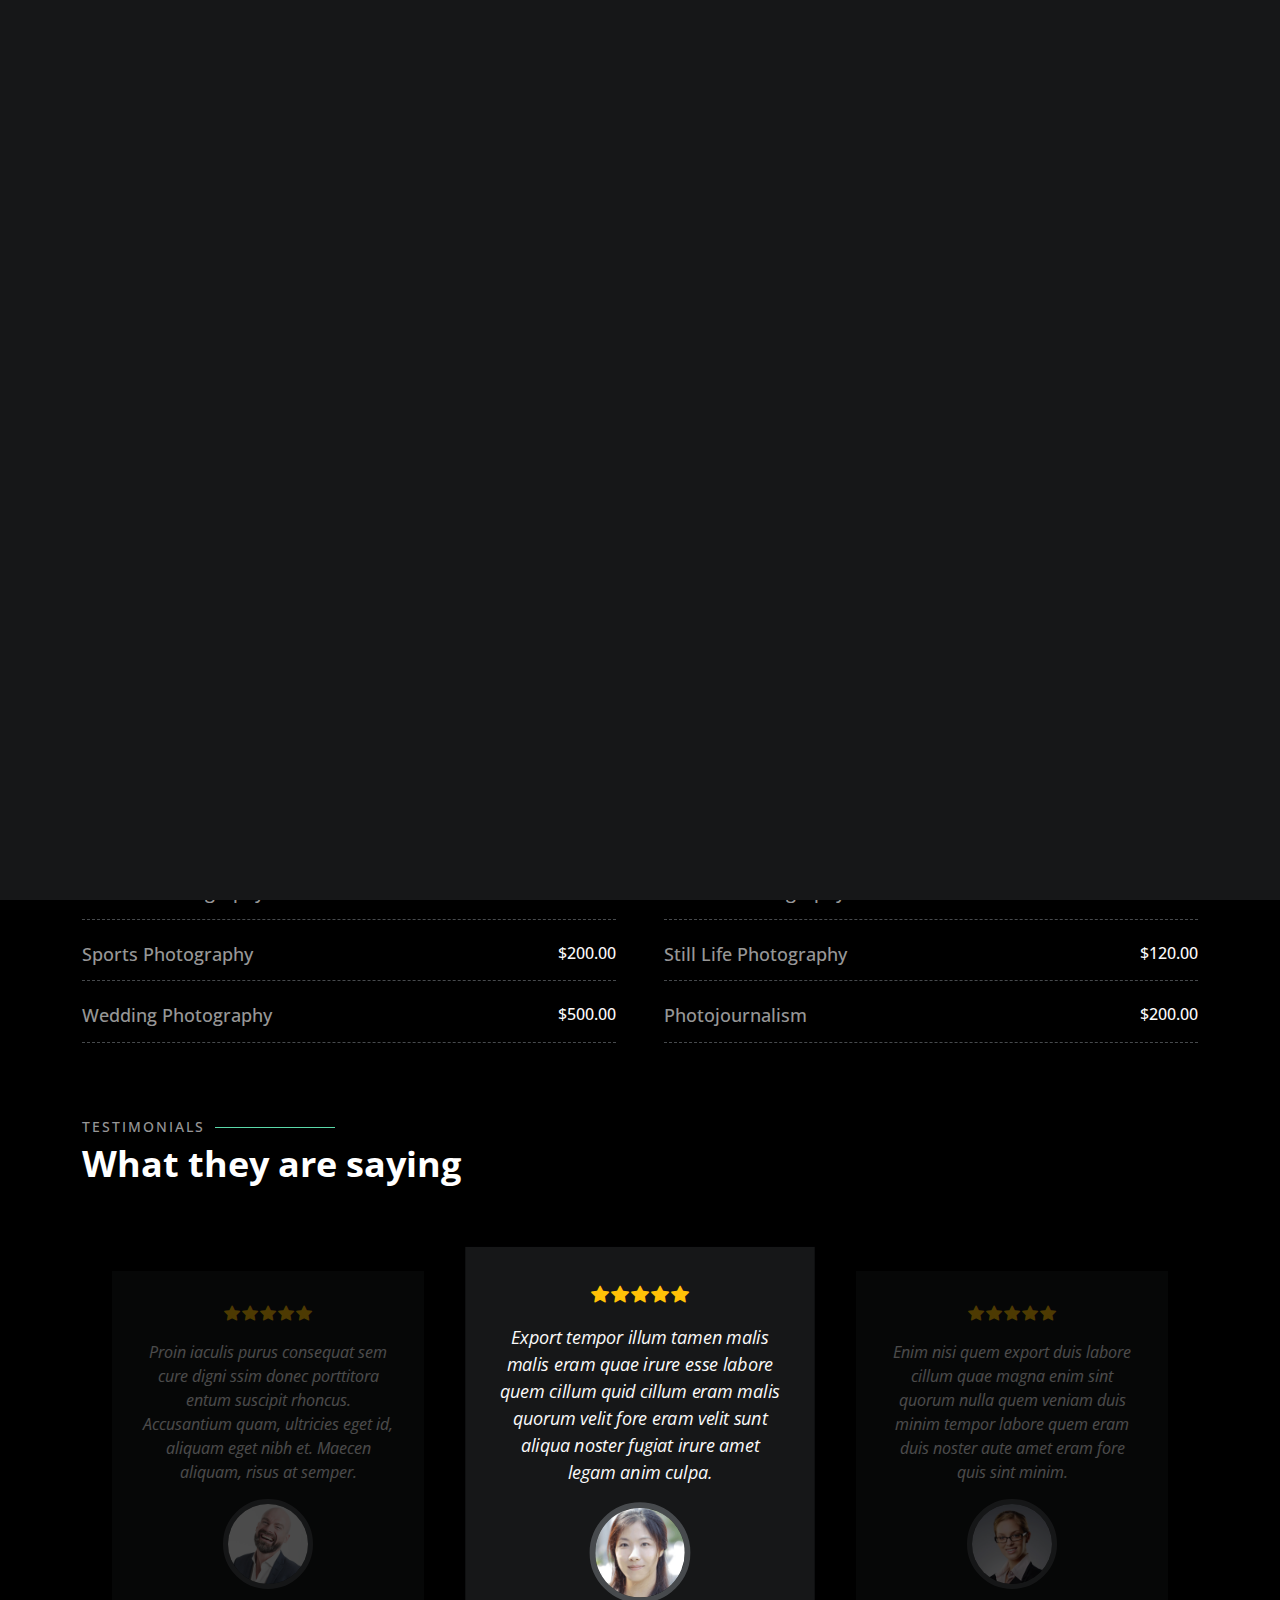
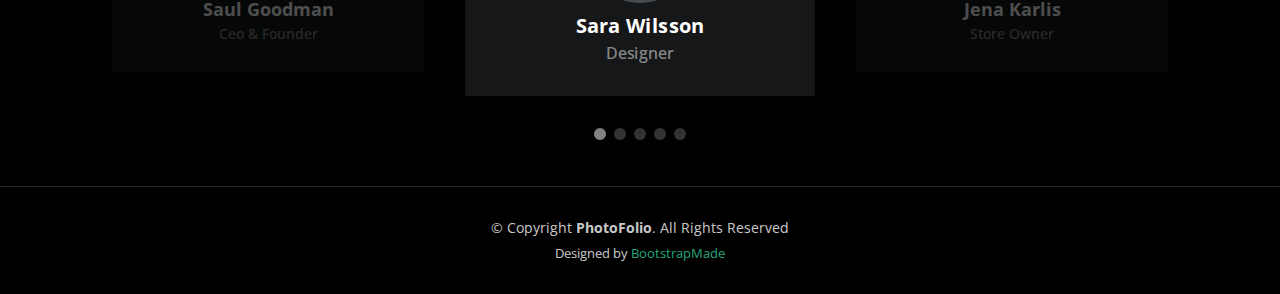
<file: services.html>
<!DOCTYPE html>
<html lang="en">

<head>
  <meta charset="utf-8">
  <meta content="width=device-width, initial-scale=1.0" name="viewport">

  <title>PhotoFolio Bootstrap Template - Services</title>
  <meta content="" name="description">
  <meta content="" name="keywords">

  <!-- Favicons -->
  <link href="assets/img/favicon.png" rel="icon">
  <link href="assets/img/apple-touch-icon.png" rel="apple-touch-icon">

  <!-- Google Fonts -->
  <link rel="preconnect" href="https://fonts.googleapis.com">
  <link rel="preconnect" href="https://fonts.gstatic.com" crossorigin>
  <link href="https://fonts.googleapis.com/css2?family=Open+Sans:ital,wght@0,300;0,400;0,500;0,600;0,700;1,300;1,400;1,600;1,700&family=Inter:ital,wght@0,300;0,400;0,500;0,600;0,700;1,300;1,400;1,500;1,600;1,700&family=Cardo:ital,wght@0,400;0,700;1,400&display=swap" rel="stylesheet">

  <!-- Vendor CSS Files -->
  <link href="assets/vendor/bootstrap/css/bootstrap.min.css" rel="stylesheet">
  <link href="assets/vendor/bootstrap-icons/bootstrap-icons.css" rel="stylesheet">
  <link href="assets/vendor/swiper/swiper-bundle.min.css" rel="stylesheet">
  <link href="assets/vendor/glightbox/css/glightbox.min.css" rel="stylesheet">
  <link href="assets/vendor/aos/aos.css" rel="stylesheet">

  <!-- Template Main CSS File -->
  <link href="assets/css/main.css" rel="stylesheet">

  <!-- =======================================================
  * Template Name: PhotoFolio
  * Updated: Jul 27 2023 with Bootstrap v5.3.1
  * Template URL: https://bootstrapmade.com/photofolio-bootstrap-photography-website-template/
  * Author: BootstrapMade.com
  * License: https://bootstrapmade.com/license/
  ======================================================== -->
</head>

<body>

  <!-- ======= Header ======= -->
  <header id="header" class="header d-flex align-items-center fixed-top">
    <div class="container-fluid d-flex align-items-center justify-content-between">

      <a href="index.html" class="logo d-flex align-items-center  me-auto me-lg-0">
        <!-- Uncomment the line below if you also wish to use an image logo -->
        <!-- <img src="assets/img/logo.png" alt=""> -->
        <i class="bi bi-camera"></i>
        <h1>PhotoFolio</h1>
      </a>

      <nav id="navbar" class="navbar">
        <ul>
          <li><a href="index.html">Home</a></li>
          <li><a href="about.html">About</a></li>
          <li class="dropdown"><a href="#"><span>Gallery</span> <i class="bi bi-chevron-down dropdown-indicator"></i></a>
            <ul>
              <li><a href="gallery.html">Nature</a></li>
              <li><a href="gallery.html">People</a></li>
              <li><a href="gallery.html">Architecture</a></li>
              <li><a href="gallery.html">Animals</a></li>
              <li><a href="gallery.html">Sports</a></li>
              <li><a href="gallery.html">Travel</a></li>
              <li class="dropdown"><a href="#"><span>Sub Menu</span> <i class="bi bi-chevron-down dropdown-indicator"></i></a>
                <ul>
                  <li><a href="#">Sub Menu 1</a></li>
                  <li><a href="#">Sub Menu 2</a></li>
                  <li><a href="#">Sub Menu 3</a></li>
                </ul>
              </li>
            </ul>
          </li>
          <li><a href="services.html" class="active">Services</a></li>
          <li><a href="contact.html">Contact</a></li>
        </ul>
      </nav><!-- .navbar -->

      <div class="header-social-links">
        <a href="#" class="twitter"><i class="bi bi-twitter"></i></a>
        <a href="#" class="facebook"><i class="bi bi-facebook"></i></a>
        <a href="#" class="instagram"><i class="bi bi-instagram"></i></a>
        <a href="#" class="linkedin"><i class="bi bi-linkedin"></i></i></a>
      </div>
      <i class="mobile-nav-toggle mobile-nav-show bi bi-list"></i>
      <i class="mobile-nav-toggle mobile-nav-hide d-none bi bi-x"></i>

    </div>
  </header><!-- End Header -->

  <main id="main" data-aos="fade" data-aos-delay="1500">

    <!-- ======= End Page Header ======= -->
    <div class="page-header d-flex align-items-center">
      <div class="container position-relative">
        <div class="row d-flex justify-content-center">
          <div class="col-lg-6 text-center">
            <h2>Services</h2>
            <p>Odio et unde deleniti. Deserunt numquam exercitationem. Officiis quo odio sint voluptas consequatur ut a odio voluptatem. Sit dolorum debitis veritatis natus dolores. Quasi ratione sint. Sit quaerat ipsum dolorem.</p>

            <a class="cta-btn" href="contact.html">Available for hire</a>

          </div>
        </div>
      </div>
    </div><!-- End Page Header -->

    <!-- ======= Services Section ======= -->
    <section id="services" class="services">
      <div class="container">

        <div class="row gy-4">

          <div class="col-xl-3 col-md-6 d-flex">
            <div class="service-item position-relative">
              <i class="bi bi-activity"></i>
              <h4><a href="" class="stretched-link">Lorem Ipsum</a></h4>
              <p>Voluptatum deleniti atque corrupti quos dolores et quas molestias excepturi</p>
            </div>
          </div><!-- End Service Item -->

          <div class="col-xl-3 col-md-6 d-flex">
            <div class="service-item position-relative">
              <i class="bi bi-bounding-box-circles"></i>
              <h4><a href="" class="stretched-link">Sed ut perspici</a></h4>
              <p>Duis aute irure dolor in reprehenderit in voluptate velit esse cillum dolore</p>
            </div>
          </div><!-- End Service Item -->

          <div class="col-xl-3 col-md-6 d-flex">
            <div class="service-item position-relative">
              <i class="bi bi-calendar4-week"></i>
              <h4><a href="" class="stretched-link">Magni Dolores</a></h4>
              <p>Excepteur sint occaecat cupidatat non proident, sunt in culpa qui officia</p>
            </div>
          </div><!-- End Service Item -->

          <div class="col-xl-3 col-md-6 d-flex">
            <div class="service-item position-relative">
              <i class="bi bi-broadcast"></i>
              <h4><a href="" class="stretched-link">Nemo Enim</a></h4>
              <p>At vero eos et accusamus et iusto odio dignissimos ducimus qui blanditiis</p>
            </div>
          </div><!-- End Service Item -->

        </div>

      </div>
    </section><!-- End Services Section -->

    <!-- ======= Pricing Section ======= -->
    <section id="pricing" class="pricing">
      <div class="container">

        <div class="section-header">
          <h2>Prices</h2>
          <p>Check my adorable pricing</p>
        </div>

        <div class="row gy-4 gx-lg-5">

          <div class="col-lg-6">
            <div class="pricing-item d-flex justify-content-between">
              <h3>Portrait Photography</h3>
              <h4>$160.00</h4>
            </div>
          </div><!-- End Pricing Item -->

          <div class="col-lg-6">
            <div class="pricing-item d-flex justify-content-between">
              <h3>Fashion Photography</h3>
              <h4>$300.00</h4>
            </div>
          </div><!-- End Pricing Item -->

          <div class="col-lg-6">
            <div class="pricing-item d-flex justify-content-between">
              <h3>Sports Photography</h3>
              <h4>$200.00</h4>
            </div>
          </div><!-- End Pricing Item -->

          <div class="col-lg-6">
            <div class="pricing-item d-flex justify-content-between">
              <h3>Still Life Photography</h3>
              <h4>$120.00</h4>
            </div>
          </div><!-- End Pricing Item -->

          <div class="col-lg-6">
            <div class="pricing-item d-flex justify-content-between">
              <h3>Wedding Photography</h3>
              <h4>$500.00</h4>
            </div>
          </div><!-- End Pricing Item -->

          <div class="col-lg-6">
            <div class="pricing-item d-flex justify-content-between">
              <h3>Photojournalism</h3>
              <h4>$200.00</h4>
            </div>
          </div><!-- End Pricing Item -->

        </div>
    </section><!-- End Pricing Section -->

    <!-- ======= Testimonials Section ======= -->
    <section id="testimonials" class="testimonials">
      <div class="container">

        <div class="section-header">
          <h2>Testimonials</h2>
          <p>What they are saying</p>
        </div>

        <div class="slides-3 swiper">
          <div class="swiper-wrapper">

            <div class="swiper-slide">
              <div class="testimonial-item">
                <div class="stars">
                  <i class="bi bi-star-fill"></i><i class="bi bi-star-fill"></i><i class="bi bi-star-fill"></i><i class="bi bi-star-fill"></i><i class="bi bi-star-fill"></i>
                </div>
                <p>
                  Proin iaculis purus consequat sem cure digni ssim donec porttitora entum suscipit rhoncus. Accusantium quam, ultricies eget id, aliquam eget nibh et. Maecen aliquam, risus at semper.
                </p>
                <div class="profile mt-auto">
                  <img src="assets/img/testimonials/testimonials-1.jpg" class="testimonial-img" alt="">
                  <h3>Saul Goodman</h3>
                  <h4>Ceo &amp; Founder</h4>
                </div>
              </div>
            </div><!-- End testimonial item -->

            <div class="swiper-slide">
              <div class="testimonial-item">
                <div class="stars">
                  <i class="bi bi-star-fill"></i><i class="bi bi-star-fill"></i><i class="bi bi-star-fill"></i><i class="bi bi-star-fill"></i><i class="bi bi-star-fill"></i>
                </div>
                <p>
                  Export tempor illum tamen malis malis eram quae irure esse labore quem cillum quid cillum eram malis quorum velit fore eram velit sunt aliqua noster fugiat irure amet legam anim culpa.
                </p>
                <div class="profile mt-auto">
                  <img src="assets/img/testimonials/testimonials-2.jpg" class="testimonial-img" alt="">
                  <h3>Sara Wilsson</h3>
                  <h4>Designer</h4>
                </div>
              </div>
            </div><!-- End testimonial item -->

            <div class="swiper-slide">
              <div class="testimonial-item">
                <div class="stars">
                  <i class="bi bi-star-fill"></i><i class="bi bi-star-fill"></i><i class="bi bi-star-fill"></i><i class="bi bi-star-fill"></i><i class="bi bi-star-fill"></i>
                </div>
                <p>
                  Enim nisi quem export duis labore cillum quae magna enim sint quorum nulla quem veniam duis minim tempor labore quem eram duis noster aute amet eram fore quis sint minim.
                </p>
                <div class="profile mt-auto">
                  <img src="assets/img/testimonials/testimonials-3.jpg" class="testimonial-img" alt="">
                  <h3>Jena Karlis</h3>
                  <h4>Store Owner</h4>
                </div>
              </div>
            </div><!-- End testimonial item -->

            <div class="swiper-slide">
              <div class="testimonial-item">
                <div class="stars">
                  <i class="bi bi-star-fill"></i><i class="bi bi-star-fill"></i><i class="bi bi-star-fill"></i><i class="bi bi-star-fill"></i><i class="bi bi-star-fill"></i>
                </div>
                <p>
                  Fugiat enim eram quae cillum dolore dolor amet nulla culpa multos export minim fugiat minim velit minim dolor enim duis veniam ipsum anim magna sunt elit fore quem dolore labore illum veniam.
                </p>
                <div class="profile mt-auto">
                  <img src="assets/img/testimonials/testimonials-4.jpg" class="testimonial-img" alt="">
                  <h3>Matt Brandon</h3>
                  <h4>Freelancer</h4>
                </div>
              </div>
            </div><!-- End testimonial item -->

            <div class="swiper-slide">
              <div class="testimonial-item">
                <div class="stars">
                  <i class="bi bi-star-fill"></i><i class="bi bi-star-fill"></i><i class="bi bi-star-fill"></i><i class="bi bi-star-fill"></i><i class="bi bi-star-fill"></i>
                </div>
                <p>
                  Quis quorum aliqua sint quem legam fore sunt eram irure aliqua veniam tempor noster veniam enim culpa labore duis sunt culpa nulla illum cillum fugiat legam esse veniam culpa fore nisi cillum quid.
                </p>
                <div class="profile mt-auto">
                  <img src="assets/img/testimonials/testimonials-5.jpg" class="testimonial-img" alt="">
                  <h3>John Larson</h3>
                  <h4>Entrepreneur</h4>
                </div>
              </div>
            </div><!-- End testimonial item -->

          </div>
          <div class="swiper-pagination"></div>
        </div>

      </div>
    </section><!-- End Testimonials Section -->

  </main><!-- End #main -->

  <!-- ======= Footer ======= -->
  <footer id="footer" class="footer">
    <div class="container">
      <div class="copyright">
        &copy; Copyright <strong><span>PhotoFolio</span></strong>. All Rights Reserved
      </div>
      <div class="credits">
        <!-- All the links in the footer should remain intact. -->
        <!-- You can delete the links only if you purchased the pro version. -->
        <!-- Licensing information: https://bootstrapmade.com/license/ -->
        <!-- Purchase the pro version with working PHP/AJAX contact form: https://bootstrapmade.com/photofolio-bootstrap-photography-website-template/ -->
        Designed by <a href="https://bootstrapmade.com/">BootstrapMade</a>
      </div>
    </div>
  </footer><!-- End Footer -->

  <a href="#" class="scroll-top d-flex align-items-center justify-content-center"><i class="bi bi-arrow-up-short"></i></a>

  <div id="preloader">
    <div class="line"></div>
  </div>

  <!-- Vendor JS Files -->
  <script src="assets/vendor/bootstrap/js/bootstrap.bundle.min.js"></script>
  <script src="assets/vendor/swiper/swiper-bundle.min.js"></script>
  <script src="assets/vendor/glightbox/js/glightbox.min.js"></script>
  <script src="assets/vendor/aos/aos.js"></script>
  <script src="assets/vendor/php-email-form/validate.js"></script>

  <!-- Template Main JS File -->
  <script src="assets/js/main.js"></script>

</body>

</html>
</file>
<file: assets/css/main.css>
/**
* Template Name: PhotoFolio
* Updated: Jul 27 2023 with Bootstrap v5.3.1
* Template URL: https://bootstrapmade.com/photofolio-bootstrap-photography-website-template/
* Author: BootstrapMade.com
* License: https://bootstrapmade.com/license/
*/

/*--------------------------------------------------------------
# Set main reusable colors and fonts using CSS variables
# Learn more about CSS variables at https://developer.mozilla.org/en-US/docs/Web/CSS/Using_CSS_custom_properties
--------------------------------------------------------------*/
/* Fonts */
:root {
  --font-default: "Open Sans", system-ui, -apple-system, "Segoe UI", "Helvetica Neue", Arial, "Noto Sans", "Liberation Sans", sans-serif, "Apple Color Emoji", "Segoe UI Emoji", "Segoe UI Symbol", "Noto Color Emoji";
  --font-primary: 
  --font-secondary: "Cardo", sans-serif;
}

/* Colors */
:root {
  --color-default: #fafafa;
  --color-primary: #27a776;
  --color-secondary: #161718;
}

/* Smooth scroll behavior */
:root {
  scroll-behavior: smooth;
}

/*--------------------------------------------------------------
# General
--------------------------------------------------------------*/
body {
  font-family: var(--font-default);
  color: var(--color-default);
  background-color: #000;
}

a {
  color: var(--color-primary);
  text-decoration: none;
}

a:hover {
  color: #32cf93;
  text-decoration: none;
}

h1,

h3,
h4,
h5,
h6 {
  /*font-family: var(--font-primary);*/
  
}

/*--------------------------------------------------------------
# Sections & Section Header
--------------------------------------------------------------*/
.section-header {
  padding-bottom: 40px;
}

.section-header h2 {
  font-size: 14px;
  font-weight: 500;
  padding: 0;
  line-height: 1px;
  margin: 0 0 5px 0;
  letter-spacing: 2px;
  text-transform: uppercase;
  color: rgba(255, 255, 255, 0.6);
  
}

.section-header h2::after {
  content: "";
  width: 120px;
  height: 1px;
  display: inline-block;
  background: #5bd9a9;
  margin: 4px 10px;
  
}

.section-header p {
  margin: 0;
  margin: 0;
  font-size: 36px;
  font-weight: 700;
  font-family: var(--font-secondary);
  color: #fff;
}

/*--------------------------------------------------------------
# Page Header
--------------------------------------------------------------*/
.page-header {
  padding: 120px 0 60px 0;
  min-height: 30vh;
  position: relative;
}

.page-header h2 {
  font-size: 56px;
  font-weight: 500;
  color: #fff;
  
}

@media (max-width: 768px) {
  .page-header h2 {
    font-size: 36px;
  }
}

.page-header p {
  color: rgba(255, 255, 255, 0.8);
}

.page-header .cta-btn {
  font-family: var(--font-primary);
  font-weight: 400;
  font-size: 14px;
  display: inline-block;
  padding: 12px 40px;
  border-radius: 4px;
  letter-spacing: 1px;
  text-transform: uppercase;
  transition: 0.3s;
  color: #fff;
  background: var(--color-primary);
}

.page-header .cta-btn:hover {
  background: #2cbc85;
}

/*--------------------------------------------------------------
# Scroll top button
--------------------------------------------------------------*/
.scroll-top {
  position: fixed;
  visibility: hidden;
  opacity: 0;
  right: 15px;
  bottom: -15px;
  z-index: 99999;
  background: var(--color-primary);
  width: 44px;
  height: 44px;
  border-radius: 50px;
  transition: all 0.4s;
}

.scroll-top i {
  font-size: 24px;
  color: #fff;
  line-height: 0;
}

.scroll-top:hover {
  background: rgba(39, 167, 118, 0.8);
  color: #fff;
}

.scroll-top.active {
  visibility: visible;
  opacity: 1;
  bottom: 15px;
}

/*--------------------------------------------------------------
# Preloader
--------------------------------------------------------------*/
#preloader {
  display: flex;
  position: fixed;
  inset: 0;
  width: 100%;
  height: 100vh;
  z-index: 99999;
}

#preloader:before,
#preloader:after {
  content: "";
  background-color: var(--color-secondary);
  position: absolute;
  inset: 0;
  width: 50%;
  height: 100%;
  transition: all 0.3s ease 0s;
  z-index: -1;
}

#preloader:after {
  left: auto;
  right: 0;
}

#preloader .line {
  position: relative;
  overflow: hidden;
  margin: auto;
  width: 1px;
  height: 280px;
  transition: all 0.8s ease 0s;
}

#preloader .line:before {
  content: "";
  position: absolute;
  background-color: #fff;
  left: 0;
  top: 50%;
  width: 1px;
  height: 0%;
  transform: translateY(-50%);
  animation: lineincrease 1000ms ease-in-out 0s forwards;
}

#preloader .line:after {
  content: "";
  position: absolute;
  background-color: #999;
  left: 0;
  top: 0;
  width: 1px;
  height: 100%;
  transform: translateY(-100%);
  animation: linemove 1200ms linear 0s infinite;
  animation-delay: 2000ms;
}

#preloader.loaded .line {
  opacity: 0;
  height: 100% !important;
}

#preloader.loaded .line:after {
  opacity: 0;
}

#preloader.loaded:before,
#preloader.loaded:after {
  animation: preloaderfinish 300ms ease-in-out 500ms forwards;
}

@keyframes lineincrease {
  0% {
    height: 0%;
  }

  100% {
    height: 100%;
  }
}

@keyframes linemove {
  0% {
    transform: translateY(200%);
  }

  100% {
    transform: translateY(-100%);
  }
}

@keyframes preloaderfinish {
  0% {
    width: 5 0%;
  }

  100% {
    width: 0%;
  }
}

/*--------------------------------------------------------------
# Header
--------------------------------------------------------------*/
.header {
  transition: all 0.5s;
  z-index: 997;
  padding: 30px 0;
  background-color: #000;
}

.header .logo {
  transition: 0.3s;
}

.header .logo img {
  max-height: 40px;
  margin-right: 8px;
}

.header .logo {
  font-size: 32px;
  margin: 0;
  font-weight: 400;
  color: #fff;
  
}

.header .logo i {
  font-size: 32px;
  margin-right: 8px;
  line-height: 0;
}

@media (max-width: 575px) {
  .header .logo h1 {
    font-size: 26px;
  }

  .header .logo i {
    font-size: 24px;
  }
}

.header .header-social-links {
  padding-right: 15px;
}

.header .header-social-links a {
  color: rgba(255, 255, 255, 0.5);
  padding-left: 15px;
  display: inline-block;
  line-height: 0px;
  transition: 0.3s;
  font-size: 16px;
}

.header .header-social-links a:hover {
  color: #fff;
}

@media (max-width: 575px) {
  .header .header-social-links a {
    padding-left: 5px;
  }
}

/*--------------------------------------------------------------
# Desktop Navigation
--------------------------------------------------------------*/
@media (min-width: 1280px) {
  .navbar {
    padding: 0;
  }

  .navbar ul {
    margin: 0;
    padding: 0;
    display: flex;
    list-style: none;
    align-items: center;
  }

  .navbar li {
    position: relative;
  }

  .navbar a,
  .navbar a:focus {
    display: flex;
    align-items: center;
    justify-content: space-between;
    padding: 10px 0 10px 30px;
    font-family: var(--font-primary);
    text-transform: uppercase;
    letter-spacing: 1px;
    font-size: 13px;
    font-weight: 400;
    color: rgba(255, 255, 255, 0.5);
    white-space: nowrap;
    transition: 0.3s;
  }

  .navbar a i,
  .navbar a:focus i {
    font-size: 12px;
    line-height: 0;
    margin-left: 5px;
  }

  .navbar a:hover,
  .navbar .active,
  .navbar .active:focus,
  .navbar li:hover>a {
    color: #fff;
  }

  .navbar .dropdown ul {
    display: block;
    position: absolute;
    left: 14px;
    top: calc(100% + 30px);
    margin: 0;
    padding: 10px 0;
    z-index: 99;
    opacity: 0;
    visibility: hidden;
    background: var(--color-secondary);
    transition: 0.3s;
    border-radius: 4px;
  }

  .navbar .dropdown ul li {
    min-width: 200px;
  }

  .navbar .dropdown ul a {
    padding: 10px 20px;
    font-size: 15px;
    text-transform: none;
    font-weight: 400;
  }

  .navbar .dropdown ul a i {
    font-size: 12px;
  }

  .navbar .dropdown ul a:hover,
  .navbar .dropdown ul .active:hover,
  .navbar .dropdown ul li:hover>a {
    color: #fff;
  }

  .navbar .dropdown:hover>ul {
    opacity: 1;
    top: 100%;
    visibility: visible;
  }

  .navbar .dropdown .dropdown ul {
    top: 0;
    left: calc(100% - 30px);
    visibility: hidden;
  }

  .navbar .dropdown .dropdown:hover>ul {
    opacity: 1;
    top: 0;
    left: 100%;
    visibility: visible;
  }
}

@media (min-width: 1280px) and (max-width: 1366px) {
  .navbar .dropdown .dropdown ul {
    left: -90%;
  }

  .navbar .dropdown .dropdown:hover>ul {
    left: -100%;
  }
}

@media (min-width: 1280px) {

  .mobile-nav-show,
  .mobile-nav-hide {
    display: none;
  }
}

/*--------------------------------------------------------------
# Mobile Navigation
--------------------------------------------------------------*/
@media (max-width: 1279px) {
  .navbar {
    position: fixed;
    top: 0;
    right: -100%;
    width: 100%;
    max-width: 400px;
    bottom: 0;
    transition: 0.3s;
    z-index: 9997;
  }

  .navbar ul {
    position: absolute;
    inset: 0;
    padding: 50px 0 10px 0;
    margin: 0;
    background: rgba(0, 0, 0, 0.9);
    overflow-y: auto;
    transition: 0.3s;
    z-index: 9998;
  }

  .navbar a,
  .navbar a:focus {
    display: flex;
    align-items: center;
    justify-content: space-between;
    padding: 10px 20px;
    font-family: var(--font-primary);
    font-size: 13px;
    text-transform: uppercase;
    font-weight: 400;
    color: rgba(255, 255, 255, 0.5);
    letter-spacing: 1px;
    white-space: nowrap;
    transition: 0.3s;
  }

  .navbar a i,
  .navbar a:focus i {
    font-size: 12px;
    line-height: 0;
    margin-left: 5px;
  }

  .navbar a:hover,
  .navbar .active,
  .navbar .active:focus,
  .navbar li:hover>a {
    color: #fff;
  }

  .navbar .dropdown ul,
  .navbar .dropdown .dropdown ul {
    position: static;
    display: none;
    padding: 10px 0;
    margin: 10px 20px;
    transition: all 0.5s ease-in-out;
    border: 1px solid black;
  }

  .navbar .dropdown>.dropdown-active,
  .navbar .dropdown .dropdown>.dropdown-active {
    display: block;
  }

  .mobile-nav-show {
    color: #fff;
    font-size: 28px;
    cursor: pointer;
    line-height: 0;
    transition: 0.5s;
    z-index: 9999;
    margin: 0 10px 0 10px;
  }

  .mobile-nav-hide {
    color: #fff;
    font-size: 32px;
    cursor: pointer;
    line-height: 0;
    transition: 0.5s;
    position: fixed;
    right: 20px;
    top: 20px;
    z-index: 9999;
  }

  .mobile-nav-active {
    overflow: hidden;
  }

  .mobile-nav-active .navbar {
    right: 0;
  }

  .mobile-nav-active .navbar:before {
    content: "";
    position: fixed;
    inset: 0;
    background: rgba(22, 23, 24, 0.8);
    z-index: 9996;
  }
}

/*--------------------------------------------------------------
# About Section
--------------------------------------------------------------*/
.about .content h2 {
  font-weight: 700;
  font-size: 24px;
  
}

.about .content ul {
  list-style: none;
  padding: 0;
}

.about .content ul li {
  margin-bottom: 20px;
  display: flex;
  align-items: center;
}

.about .content ul strong {
  margin-right: 10px;
}

.about .content ul i {
  font-size: 16px;
  margin-right: 5px;
  color: var(--color-primary);
  line-height: 0;
}

/*--------------------------------------------------------------
# Testimonials Section
--------------------------------------------------------------*/
.testimonials {
  margin-top: 80px;
}

.testimonials .testimonial-item {
  box-sizing: content-box;
  padding: 30px;
  margin: 40px 30px;
  background: var(--color-secondary);
  min-height: 320px;
  display: flex;
  flex-direction: column;
  text-align: center;
  transition: 0.3s;
}

.testimonials .testimonial-item .stars {
  margin-bottom: 15px;
}

.testimonials .testimonial-item .stars i {
  color: #ffc107;
  margin: 0 1px;
}

.testimonials .testimonial-item .testimonial-img {
  width: 90px;
  border-radius: 50%;
  border: 5px solid #474a4d;
  margin: 0 auto;
}

.testimonials .testimonial-item h3 {
  font-size: 18px;
  font-weight: bold;
  margin: 10px 0 5px 0;
  color: #fff;
}

.testimonials .testimonial-item h4 {
  font-size: 14px;
  color: rgba(255, 255, 255, 0.5);
  margin: 0;
}

.testimonials .testimonial-item p {
  font-style: italic;
  margin: 0 auto 15px auto;
}

.testimonials .swiper-pagination {
  margin-top: 20px;
  position: relative;
}

.testimonials .swiper-pagination .swiper-pagination-bullet {
  width: 12px;
  height: 12px;
  background-color: rgba(255, 255, 255, 0.2);
  opacity: 1;
}

.testimonials .swiper-pagination .swiper-pagination-bullet-active {
  background-color: rgba(255, 255, 255, 0.5);
}

.testimonials .swiper-slide {
  opacity: 0.3;
}

@media (max-width: 1199px) {
  .testimonials .swiper-slide-active {
    opacity: 1;
  }

  .testimonials .swiper-pagination {
    margin-top: 0;
  }

  .testimonials .testimonial-item {
    margin: 40px 20px;
  }
}

@media (min-width: 1200px) {
  .testimonials .swiper-slide-next {
    opacity: 1;
    transform: scale(1.12);
  }
}

/*--------------------------------------------------------------
# Pricing Section
--------------------------------------------------------------*/
.gallery {
  margin-top: 40px;
}

.gallery .gallery-item {
  position: relative;
  overflow: hidden;
  border-radius: 10px;
}

.gallery .gallery-item img {
  transition: 0.3s;
}

.gallery .gallery-links {
  position: absolute;
  inset: 0;
  opacity: 0;
  transition: all ease-in-out 0.3s;
  background: rgba(0, 0, 0, 0.6);
  z-index: 3;
}

.gallery .gallery-links .preview-link,
.gallery .gallery-links .details-link {
  font-size: 20px;
  color: rgba(255, 255, 255, 0.5);
  transition: 0.3s;
  line-height: 1.2;
  margin: 30px 8px 0 8px;
}

.gallery .gallery-links .preview-link:hover,
.gallery .gallery-links .details-link:hover {
  color: #fff;
}

.gallery .gallery-links .details-link {
  font-size: 30px;
  line-height: 0;
}

.gallery .gallery-item:hover .gallery-links {
  opacity: 1;
}

.gallery .gallery-item:hover .preview-link,
.gallery .gallery-item:hover .details-link {
  margin-top: 0;
}

.gallery .gallery-item:hover img {
  transform: scale(1.1);
}

.glightbox-clean .gslide-description {
  background: #222425;
}

.glightbox-clean .gslide-title {
  color: rgba(255, 255, 255, 0.8);
  margin: 0;
}

/*--------------------------------------------------------------
# Gallery Single Section
--------------------------------------------------------------*/
.gallery-single .portfolio-details-slider img {
  width: 100%;
}

.gallery-single .portfolio-details-slider .swiper-pagination .swiper-pagination-bullet {
  width: 12px;
  height: 12px;
  background-color: rgba(255, 255, 255, 0.7);
  opacity: 1;
}

.gallery-single .portfolio-details-slider .swiper-pagination .swiper-pagination-bullet-active {
  background-color: var(--color-primary);
}

.gallery-single .swiper-button-prev,
.gallery-single .swiper-button-next {
  width: 48px;
  height: 48px;
}

.gallery-single .swiper-button-prev:after,
.gallery-single .swiper-button-next:after {
  color: rgba(255, 255, 255, 0.8);
  background-color: rgba(0, 0, 0, 0.2);
  font-size: 24px;
  border-radius: 50%;
  width: 48px;
  height: 48px;
  display: flex;
  align-items: center;
  justify-content: center;
  transition: 0.3s;
}

.gallery-single .swiper-button-prev:hover:after,
.gallery-single .swiper-button-next:hover:after {
  background-color: rgba(0, 0, 0, 0.6);
}

@media (max-width: 575px) {

  .gallery-single .swiper-button-prev,
  .gallery-single .swiper-button-next {
    display: none;
  }
}

.gallery-single .portfolio-info h3 {
  font-size: 22px;
  font-weight: 700;
  margin-bottom: 20px;
  padding-bottom: 20px;
  position: relative;
  font-family: var(--font-secondary);
}

.gallery-single .portfolio-info h3:after {
  content: "";
  position: absolute;
  display: block;
  width: 50px;
  height: 3px;
  background: var(--color-primary);
  left: 0;
  bottom: 0;
}

.gallery-single .portfolio-info ul {
  list-style: none;
  padding: 0;
  font-size: 15px;
}

.gallery-single .portfolio-info ul li {
  display: flex;
  flex-direction: column;
  padding-bottom: 15px;
}

.gallery-single .portfolio-info ul strong {
  text-transform: uppercase;
  font-weight: 400;
  color: #6b7075;
  font-size: 14px;
}

.gallery-single .portfolio-info .btn-visit {
  padding: 8px 40px;
  background: var(--color-primary);
  color: #fff;
  border-radius: 50px;
  transition: 0.3s;
}

.gallery-single .portfolio-info .btn-visit:hover {
  background: #2cbc85;
}

.gallery-single .portfolio-description h2 {
  font-size: 26px;
  font-weight: 700;
  margin-bottom: 20px;
  color: #fff;
  
}

.gallery-single .portfolio-description p {
  padding: 0;
}

.gallery-single .portfolio-description .testimonial-item {
  padding: 30px 30px 0 30px;
  position: relative;
  background: var(--color-secondary);
  height: 100%;
  margin-bottom: 50px;
}

.gallery-single .portfolio-description .testimonial-item .testimonial-img {
  width: 90px;
  border-radius: 50px;
  border: 6px solid #2e3133;
  float: left;
  margin: 0 10px 0 0;
}

.gallery-single .portfolio-description .testimonial-item h3 {
  font-size: 18px;
  font-weight: bold;
  margin: 15px 0 5px 0;
  padding-top: 20px;
}

.gallery-single .portfolio-description .testimonial-item h4 {
  font-size: 14px;
  color: rgba(255, 255, 255, 0.6);
  margin: 0;
}

.gallery-single .portfolio-description .testimonial-item .quote-icon-left,
.gallery-single .portfolio-description .testimonial-item .quote-icon-right {
  color: #5bd9a9;
  font-size: 26px;
  line-height: 0;
}

.gallery-single .portfolio-description .testimonial-item .quote-icon-left {
  display: inline-block;
  left: -5px;
  position: relative;
}

.gallery-single .portfolio-description .testimonial-item .quote-icon-right {
  display: inline-block;
  right: -5px;
  position: relative;
  top: 10px;
  transform: scale(-1, -1);
}

.gallery-single .portfolio-description .testimonial-item p {
  font-style: italic;
  margin: 0 0 15px 0 0 0;
  padding: 0;
}

/*--------------------------------------------------------------
# Services Section
--------------------------------------------------------------*/
.services .service-item {
  padding: 50px 30px;
  transition: all ease-in-out 0.4s;
  background: var(--color-secondary);
  height: 100%;
  overflow: hidden;
  z-index: 1;
}

.services .service-item:before {
  content: "";
  position: absolute;
  background: #1d1f20;
  top: -200px;
  transition: all 0.3s;
  z-index: -1;
}

.services .service-item i {
  background: var(--color-primary);
  color: #fff;
  font-size: 24px;
  transition: 0.3s;
  display: flex;
  align-items: center;
  justify-content: center;
  width: 56px;
  height: 56px;
  border-radius: 50%;
}

.services .service-item h4 {
  font-weight: 600;
  margin: 15px 0 0 0;
  transition: 0.3s;
  font-size: 20px;
}

.services .service-item h4 a {
  color: #fff;
}

.services .service-item p {
  line-height: 24px;
  font-size: 14px;
  margin: 15px 0 0 0;
}

.services .service-item:hover:before {
  background: var(--color-primary);
  right: 0;
  top: 0;
  width: 100%;
  height: 100%;
  border-radius: 0px;
}

.services .service-item:hover h4 a,
.services .service-item:hover p {
  color: #fff;
}

.services .service-item:hover i {
  background: #fff;
  color: var(--color-primary);
}

/*--------------------------------------------------------------
# Pricing Section
--------------------------------------------------------------*/
.pricing {
  margin-top: 80px;
}

.pricing .pricing-item {
  border-bottom: 1px dashed #474a4d;
  width: 100%;
  height: 100%;
  padding: 0 0 15px 0;
}

.pricing .pricing-item h3 {
  margin: 0;
  font-size: 18px;
  font-weight: 500;
  color: rgba(255, 255, 255, 0.6);
}

.pricing .pricing-item h4 {
  margin: 0;
  font-size: 16px;
}

/*--------------------------------------------------------------
# Contact Section
--------------------------------------------------------------*/
.contact .info-item+.info-item {
  margin-top: 40px;
}

.contact .info-item i {
  font-size: 20px;
  color: var(--color-primary);
  float: left;
  width: 44px;
  height: 44px;
  background: #222425;
  display: flex;
  justify-content: center;
  align-items: center;
  border-radius: 50px;
  transition: all 0.3s ease-in-out;
  margin-right: 15px;
}

.contact .info-item h4 {
  padding: 0;
  font-size: 20px;
  font-weight: 600;
  margin-bottom: 5px;
  color: rgba(255, 255, 255, 0.5);
}

.contact .info-item p {
  padding: 0;
  margin-bottom: 0;
  font-size: 14px;
  color: #fff;
}

.contact .info-item:hover i {
  background: var(--color-primary);
  color: #fff;
}

.contact .php-email-form {
  width: 100%;
}

.contact .php-email-form .form-group {
  padding-bottom: 8px;
}

.contact .php-email-form .error-message {
  display: none;
  color: #fff;
  background: #df1529;
  text-align: left;
  padding: 15px;
  font-weight: 600;
}

.contact .php-email-form .error-message br+br {
  margin-top: 25px;
}

.contact .php-email-form .sent-message {
  display: none;
  color: #fff;
  background: var(--color-primary);
  text-align: center;
  padding: 15px;
  font-weight: 600;
}

.contact .php-email-form .loading {
  display: none;
  background: var(--color-secondary);
  text-align: center;
  padding: 15px;
  color: rgba(255, 255, 255, 0.6);
}

.contact .php-email-form .loading:before {
  content: "";
  display: inline-block;
  border-radius: 50%;
  width: 24px;
  height: 24px;
  margin: 0 10px -6px 0;
  border: 3px solid var(--color-primary);
  border-top-color: var(--color-secondary);
  animation: animate-loading 1s linear infinite;
}

.contact .php-email-form input,
.contact .php-email-form textarea {
  border-radius: 4px;
  box-shadow: none;
  font-size: 14px;
  background-color: var(--color-secondary);
  border: 1px solid #2e3133;
  color: #fff;
}

.contact .php-email-form input {
  height: 44px;
}

.contact .php-email-form textarea {
  padding: 10px 12px;
}

.contact .php-email-form button[type=submit] {
  background: var(--color-primary);
  border: 0;
  padding: 10px 35px;
  color: #fff;
  transition: 0.4s;
  border-radius: 4px;
}

.contact .php-email-form button[type=submit]:hover {
  background: rgba(39, 167, 118, 0.8);
}

@keyframes animate-loading {
  0% {
    transform: rotate(0deg);
  }

  100% {
    transform: rotate(360deg);
  }
}

/*--------------------------------------------------------------
# Hero Section
--------------------------------------------------------------*/
.hero {
  width: 100%;
  min-height: 30vh;
  background: #000;
  background-size: cover;
  position: relative;
  padding: 140px 0 60px 0;
}

.hero h2 {
  margin: 0 0 10px 0;
  font-size: 38px;
  font-weight: 700;
  color: #fff;
  
}

.hero h2 span {
  position: relative;
  z-index: 1;
  padding: 0 5px;
  display: inline-block;
  
}

.hero h2 span:before {
  content: "";
  position: absolute;
  height: 50%;
  bottom: 0;
  left: 0;
  right: 0;
  

  z-index: -1;
}

.hero p {
  color: rgba(255, 255, 255, 0.6);
  margin-bottom: 30px;
  font-size: 18px;
}

.hero .btn-get-started {
  font-family: var(--font-primary);
  font-weight: 400;
  font-size: 14px;
  display: inline-block;
  padding: 12px 40px;
  border-radius: 4px;
  letter-spacing: 1px;
  text-transform: uppercase;
  transition: 0.3s;
  color: #fff;
  background: var(--color-primary);
}

.hero .btn-get-started:hover {
  background: #2cbc85;
}

@media (max-width: 768px) {
  .hero h2 {
    font-size: 32px;
  }
}

/*--------------------------------------------------------------
# Footer
--------------------------------------------------------------*/
.footer {
  margin-top: 30px;
  padding: 30px 0;
  font-size: 14px;
  border-top: 1px solid rgba(255, 255, 255, 0.15);
}

.footer .copyright {
  text-align: center;
  color: rgba(255, 255, 255, 0.8);
}

.footer .credits {
  padding-top: 6px;
  text-align: center;
  font-size: 13px;
  color: rgba(255, 255, 255, 0.8);
}

.footer .credits a {
  color: var(--color-primary);
}
</file>
